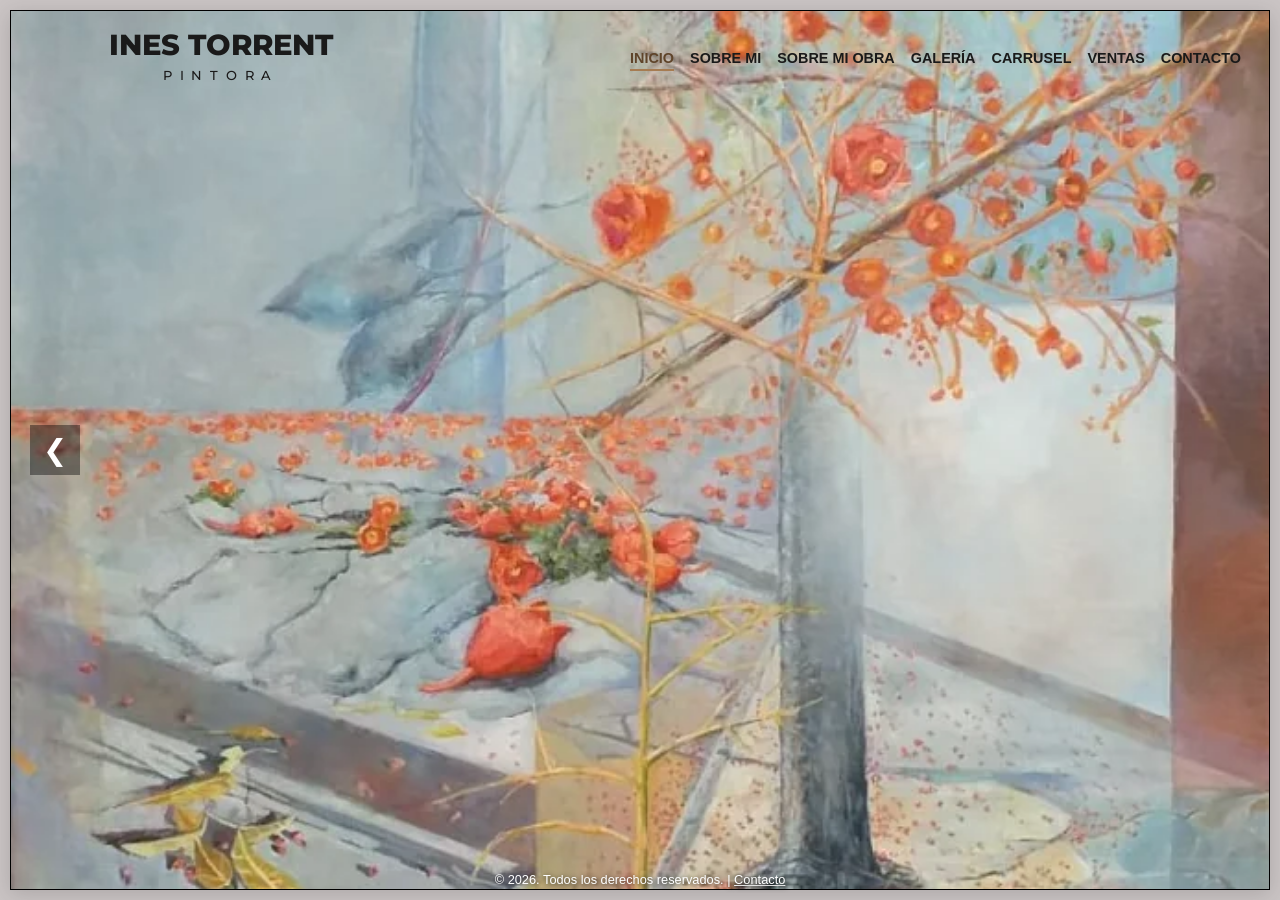
<file: index.html>
<!DOCTYPE html>
<html lang="es">
<head>
    <meta charset="UTF-8">
    <meta name="viewport" content="width=device-width, initial-scale=1.0">
    <title>Inés Torrent | Artista Plástica y Pintora Contemporánea</title>
    <meta name="description" content="Sitio web oficial de Inés Torrent. Explora la obra, trayectoria y exposiciones de esta destacada artista plástica y pintora argentina.">
    <meta name="keywords" content="Inés Torrent, artista plástica, pintora, arte argentino, pintura contemporánea, cuadros, obras de arte, exposiciones">
    <meta name="author" content="Inés Torrent">
    <meta name="robots" content="index, follow">
    <meta property="og:title" content="Inés Torrent | Artista Plástica y Pintora Contemporánea">
    <meta property="og:description" content="Descubre la obra y trayectoria de la artista visual y pintora argentina Inés Torrent.">
    <meta property="og:type" content="website">
    <meta property="og:url" content="https://www.inestorrent.com/">
    <meta property="og:image" content="https://www.inestorrent.com/imagenes/2021_2023_arbol_fuego.webp">
    <!-- Carga de la fuente Montserrat -->
    <link href="https://fonts.googleapis.com/css2?family=Montserrat:wght@300;800&display=swap" rel="stylesheet">
    <link rel="stylesheet" href="estilos.css">
</head>
<body class="index-page">

    <header>
        <div class="logo">
            <div class="titulo-principal">Ines Torrent</div>
            <div class="subtitulo">Pintora</div>
        </div>
    </header>

    <main>
        <section class="carousel">
            <div class="carousel-images" id="carouselImages">
                <!-- Imagen 1 -->
                <article class="carousel-item active">
                    <img src="imagenes/2021_2023_arbol_fuego.webp" alt="2021-2023 - Árbol de fuego">
                </article>
                <!-- Imagen 2 -->
                <article class="carousel-item">
                    <img src="imagenes/2021_2023_arbol_fuego_detalle.webp" alt="2021-2023 - Árbol de fuego (Detalle)">
                </article>
                <!-- Imagen 3 -->
                <article class="carousel-item">
                    <img src="imagenes/2019_cafe_angelina.webp" alt="2019 - Café à Angelina Paris">
                </article>
            </div>
            <!-- Controles de navegación -->
            <button class="carousel-btn prev" onclick="moveSlide(-1)">&#10094;</button>
            <button class="carousel-btn next" onclick="moveSlide(1)">&#10095;</button>
        </section>
    </main>

    <footer></footer>

    <script src="script.js"></script>
</body>
</html>
</file>
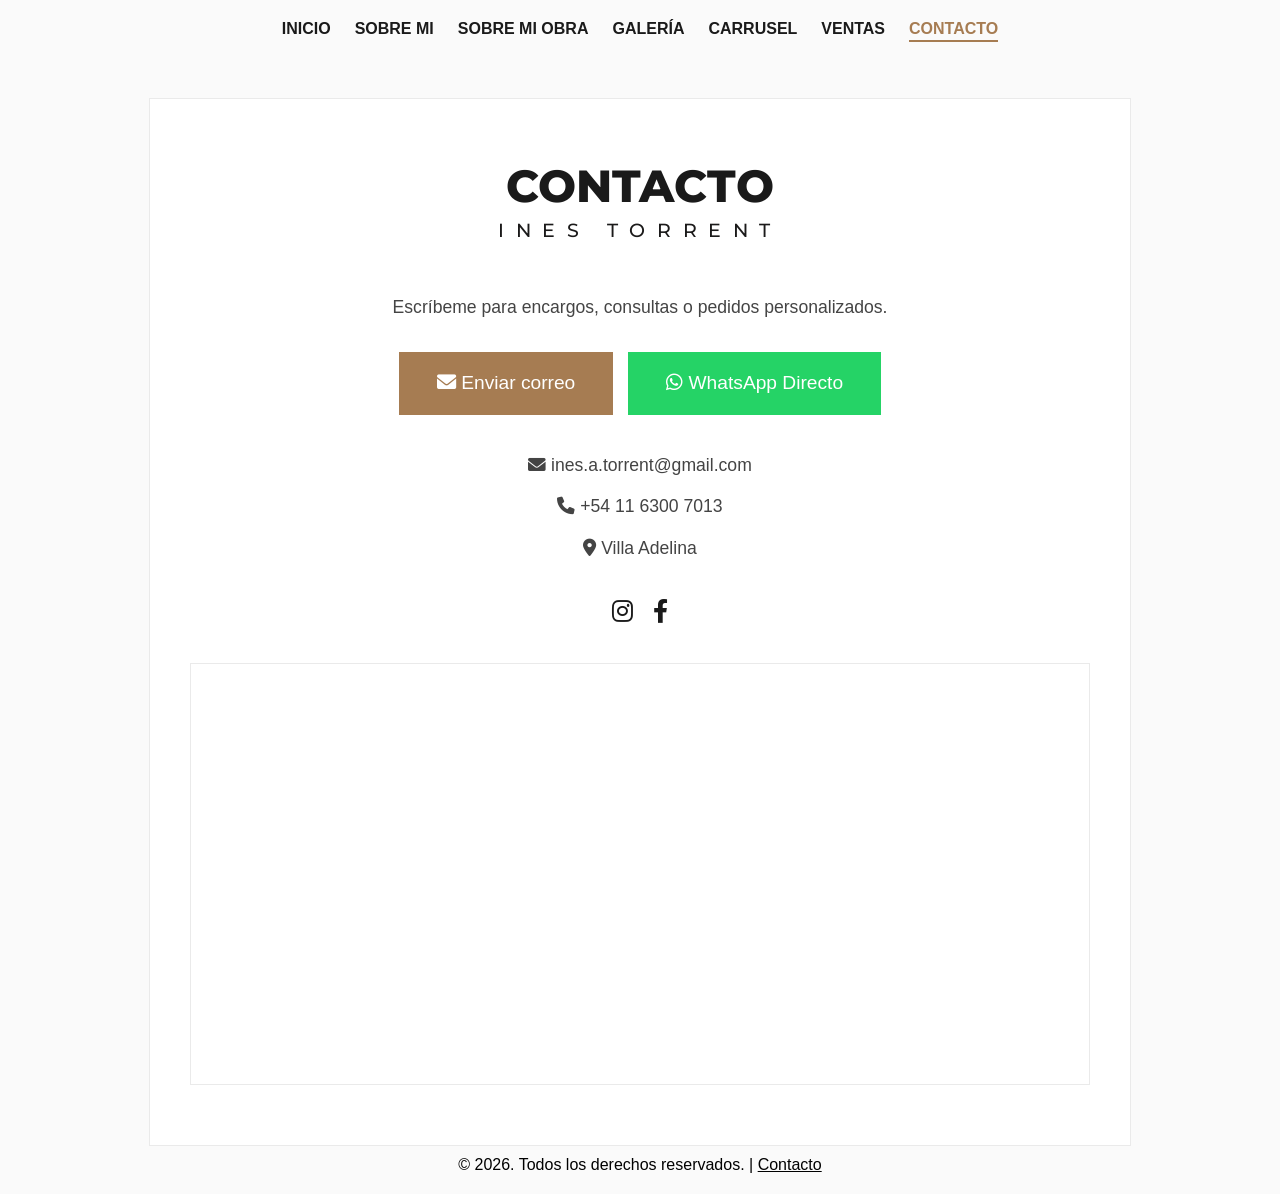
<file: contacto.html>
<!DOCTYPE html>
<html lang="es">
<head>
    <meta charset="UTF-8">
    <meta name="viewport" content="width=device-width, initial-scale=1.0">
    <title>Contacto | Inés Torrent - Artista Plástica</title>
    <meta name="description" content="Ponte en contacto con la artista plástica Inés Torrent para encargos, consultas sobre su obra, exposiciones o adquisición de pinturas.">
    <meta name="keywords" content="Contacto Inés Torrent, comprar arte, encargar pinturas, contacto artista plástica, obras de arte">
    <meta name="author" content="Inés Torrent">
    <meta name="robots" content="index, follow">
    <meta property="og:title" content="Contacto | Inés Torrent - Artista Plástica">
    <meta property="og:description" content="Ponte en contacto con Inés Torrent para encargos, consultas o adquisición de pinturas.">
    <meta property="og:type" content="website">
    <meta property="og:url" content="https://www.inestorrent.com/contacto.html">
    <!-- Carga de la fuente Montserrat -->
    <link href="https://fonts.googleapis.com/css2?family=Montserrat:wght@300;800&display=swap" rel="stylesheet">
    <!-- Font Awesome para los iconos -->
    <link rel="stylesheet" href="https://cdnjs.cloudflare.com/ajax/libs/font-awesome/6.0.0-beta3/css/all.min.css">
    <link rel="stylesheet" href="estilos.css">
</head>
<body class="text-page">
    <header></header>
    <main class="container">
        <h1 class="titulo-principal">Contacto</h1>
        <div class="subtitulo">Ines Torrent</div>

        <div class="contact-container texto-formateado">
            <div class="contact-info">
                <p>Escríbeme para encargos, consultas o pedidos personalizados.</p>
                
                <div>
                    <a class="btn" href="mailto:ines.a.torrent@gmail.com?subject=Consulta%20desde%20la%20web&body=Hola%20Inés,%0D%0A%0D%0A">
                        <i class="fas fa-envelope"></i> Enviar correo
                    </a>
                    <a class="btn btn-whatsapp" href="https://wa.me/5491163007013?text=Hola%20Inés,%20vengo%20desde%20tu%20sitio%20web" target="_blank" rel="noopener noreferrer">
                        <i class="fab fa-whatsapp"></i> WhatsApp Directo
                    </a>
                </div>

                <div class="contact-details">
                    <p><i class="fas fa-envelope"></i> <a href="mailto:ines.a.torrent@gmail.com">ines.a.torrent@gmail.com</a></p>
                    <p><i class="fas fa-phone"></i> <a href="tel:+541163007013">+54 11 6300 7013</a></p>
                    <p><i class="fas fa-map-marker-alt"></i> Villa Adelina</p>
                </div>

                <div class="social-links">
                    <a href="https://www.instagram.com/inesalejandratorrent?igsh=MWdjbmFqeDNqZmhsbQ==" target="_blank" rel="noopener noreferrer" aria-label="Instagram">
                        <i class="fab fa-instagram"></i>
                    </a>
                    <a href="https://www.facebook.com/share/1GAQbXyJNC/" target="_blank" rel="noopener noreferrer" aria-label="Facebook">
                        <i class="fab fa-facebook-f"></i>
                    </a>
                </div>
            </div>

            <div class="map-container">
                <div class="map-frame">
                    <iframe
                        src="https://www.google.com/maps?q=French+480+Villa+Martelli+Vicente+Lopez+Argentina+1603&output=embed"
                        width="100%"
                        height="420"
                        allowfullscreen=""
                        loading="lazy"
                        referrerpolicy="no-referrer-when-downgrade">
                    </iframe>
                </div>
            </div>
        </div>
    </main>

    <footer></footer>

    <script src="script.js"></script>
</body>
</html>
</file>
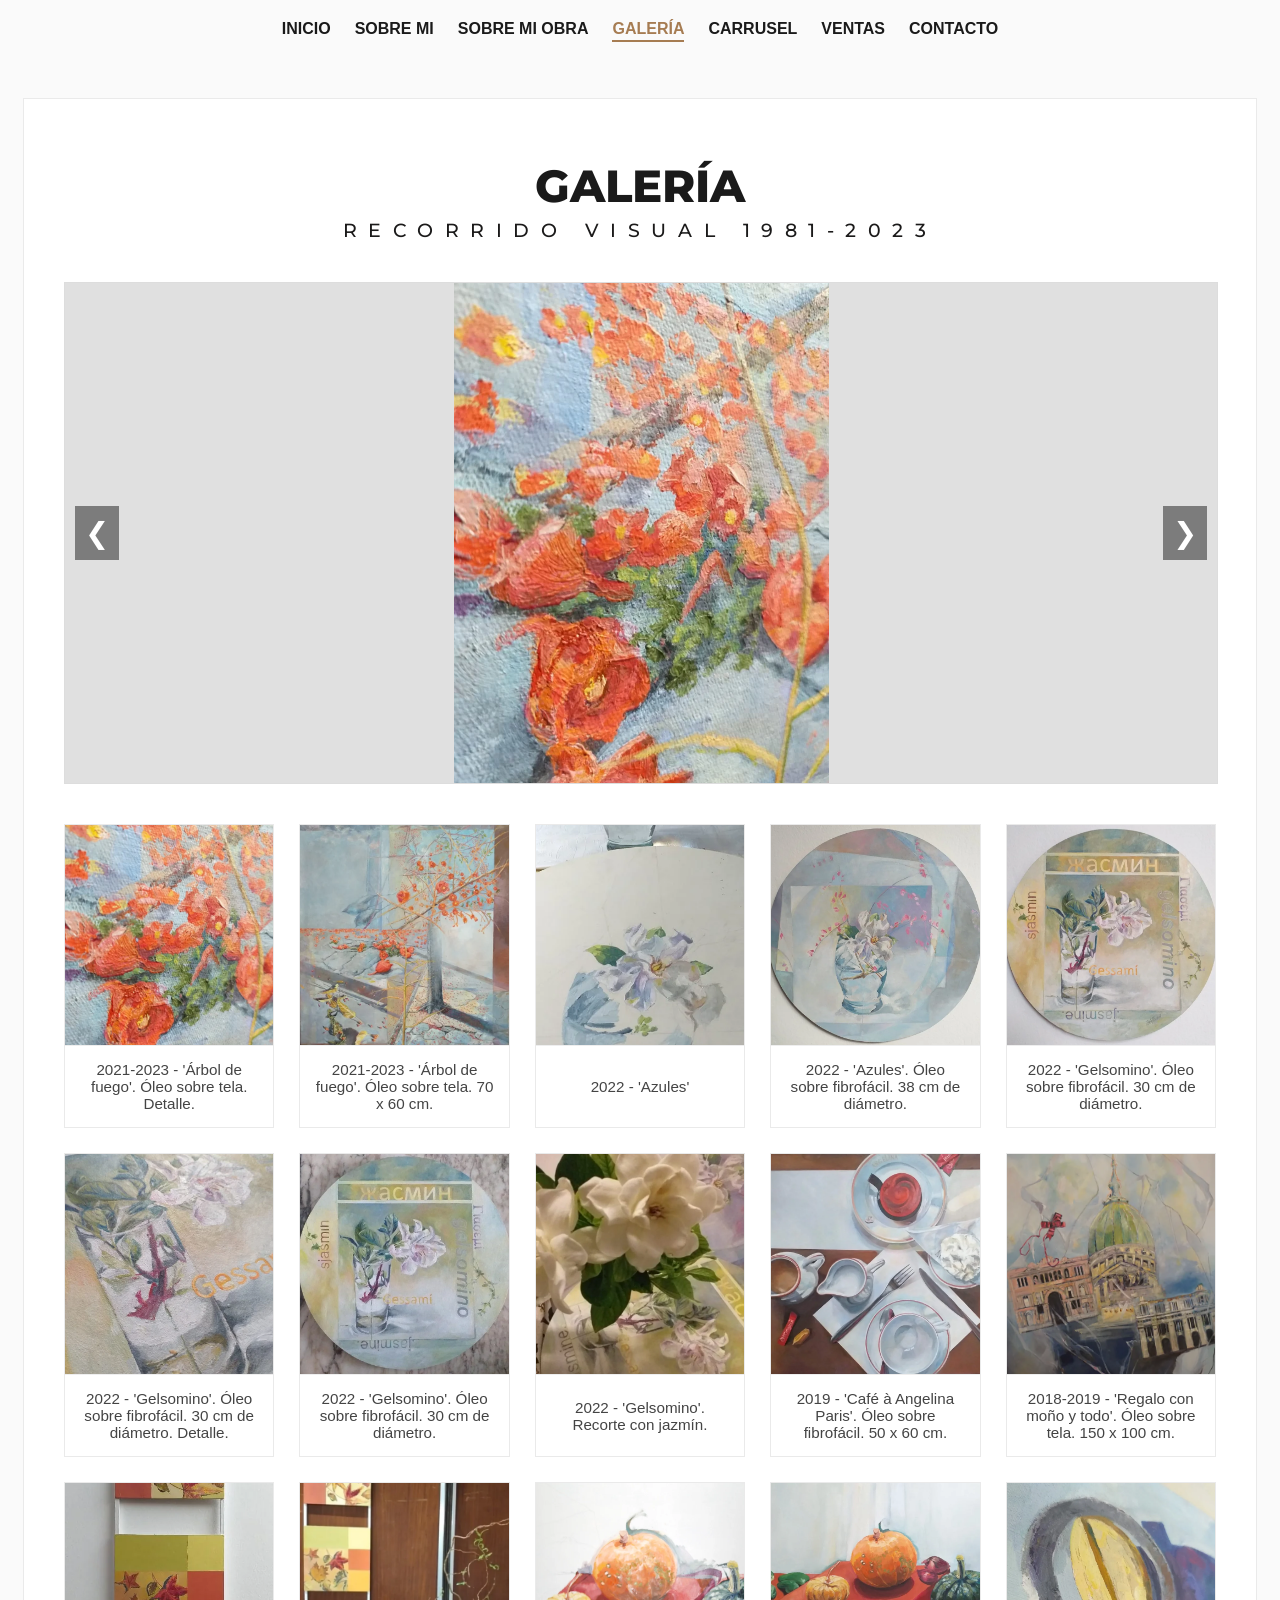
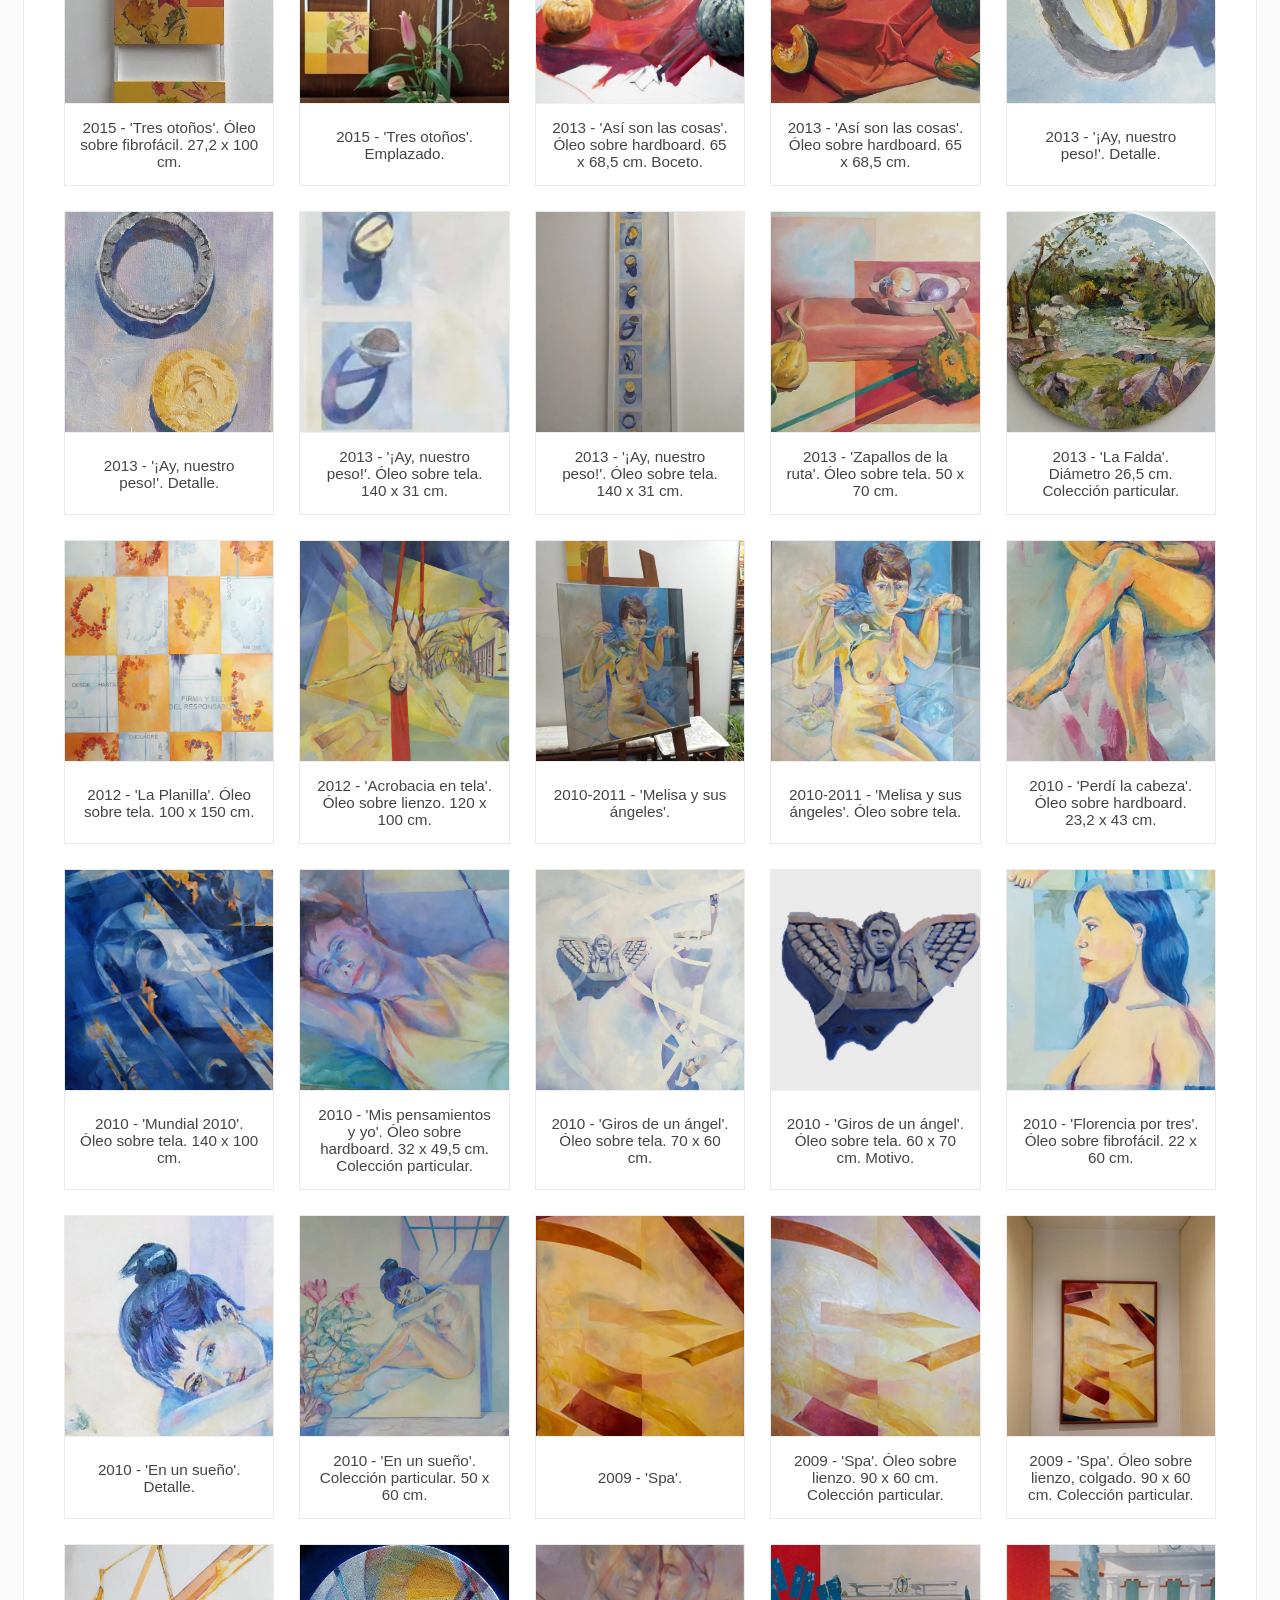
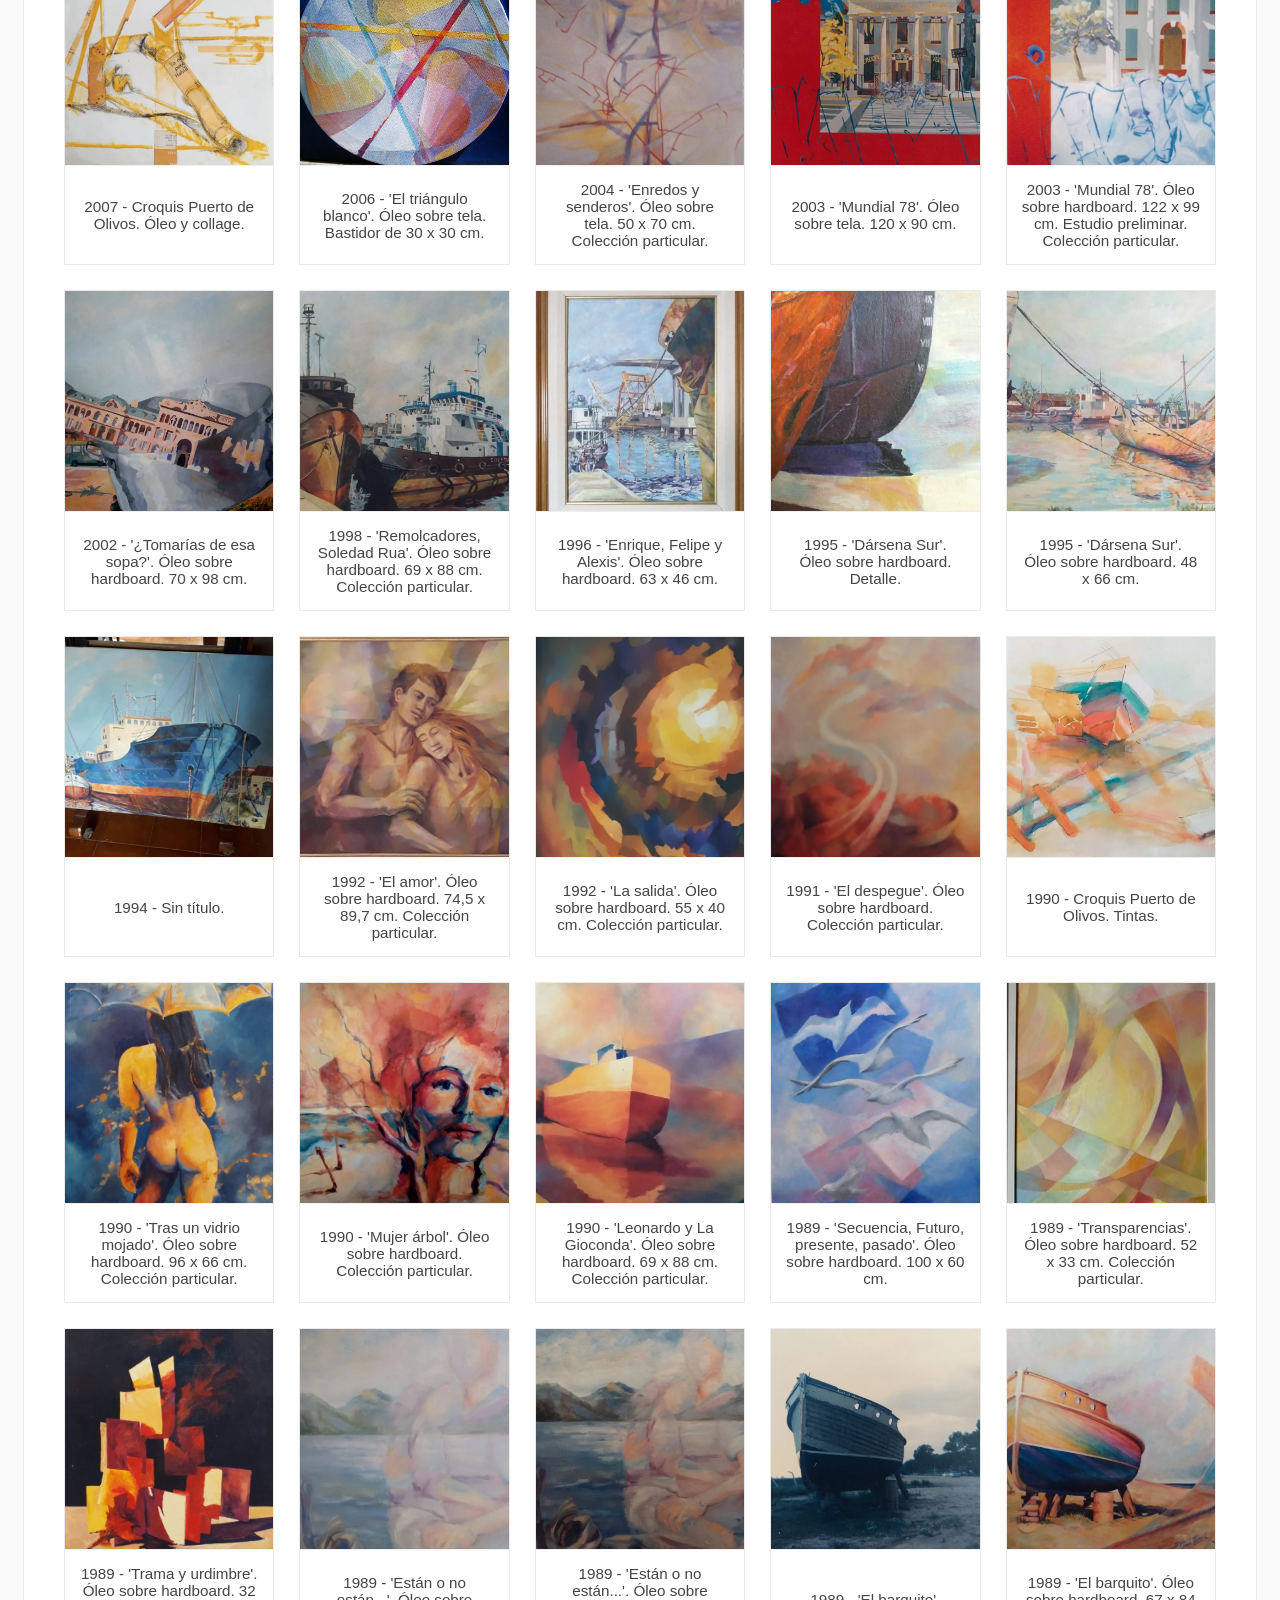
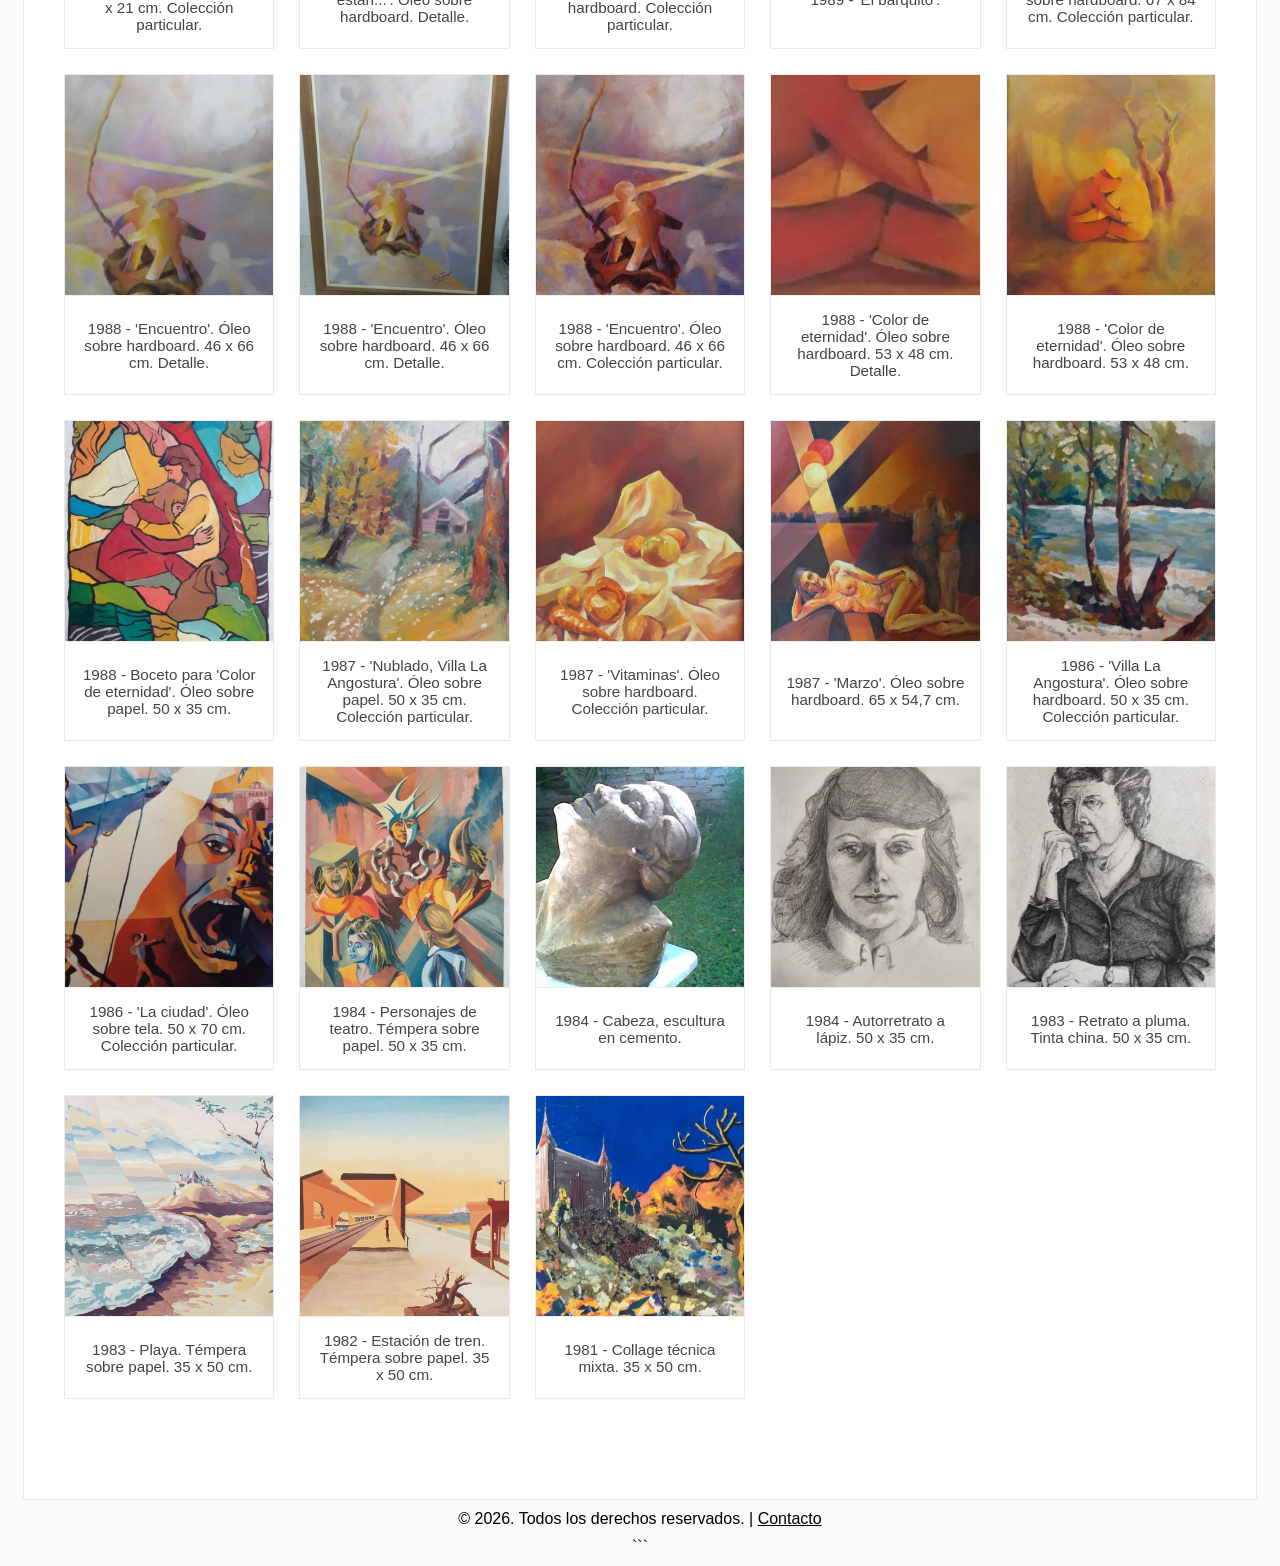
<file: galeria.html>
<!DOCTYPE html>
<html lang="es">
<head>
     <meta charset="UTF-8">
    <meta name="viewport" content="width=device-width, initial-scale=1.0">
    <title>Galería de Obras | Pinturas y Croquis de Inés Torrent</title>
    <meta name="description" content="Explora el portafolio y la galería virtual de Inés Torrent. Colección de pinturas al óleo, croquis y series artísticas a lo largo de su carrera.">
    <meta name="keywords" content="Galería de arte Inés Torrent, portafolio de artista, pinturas al óleo, croquis, colección de arte, arte argentino">
    <meta name="author" content="Inés Torrent">
    <meta name="robots" content="index, follow">
    <meta property="og:title" content="Galería de Obras | Pinturas y Croquis de Inés Torrent">
    <meta property="og:description" content="Explora el portafolio visual y la galería de obras de la artista Inés Torrent.">
    <meta property="og:type" content="website">
    <meta property="og:url" content="https://www.inestorrent.com/galeria.html">
    <!-- Carga de la fuente Montserrat -->
    <link href="https://fonts.googleapis.com/css2?family=Montserrat:wght@300;800&display=swap" rel="stylesheet">
    <link rel="stylesheet" href="estilos.css">
</head>
<body class="text-page gallery-main-page">

    <header></header>

    <main class="container">
        <h1 class="titulo-principal">Galería</h1>
        <div class="subtitulo">Recorrido Visual 1981-2023</div>

        <!-- Carrusel Superior -->
        <div class="top-carousel-container">
            <div class="top-carousel-slides" id="topCarouselSlides">
                <!-- Las imágenes del carrusel se insertarán aquí con JS -->
            </div>
            <button class="top-carousel-btn prev" id="topCarouselPrev">&#10094;</button>
            <button class="top-carousel-btn next" id="topCarouselNext">&#10095;</button>
        </div>

        <div class="gallery-grid" id="galleryContainer">
            <!--galeria imagenes con JavaScript -->
        </div>
    </main>

    <!-- Ventana Modal para vista en detalle -->
    <div id="imageModal" class="modal">
        <span class="close-btn" onclick="closeModal()">&times;</span>
        <span class="nav-btn prev-btn" onclick="changeImage(-1)">&#10094;</span>
        <span class="nav-btn next-btn" onclick="changeImage(1)">&#10095;</span>
        <img class="modal-content" id="modalImg" alt="Vista ampliada de la obra">
        <div class="modal-caption" id="modalCaption"></div>
    </div>

    <footer></footer>

    <script src="galeria.js"></script>
    <script src="script.js"></script>
</body>
</html>

```
</file>
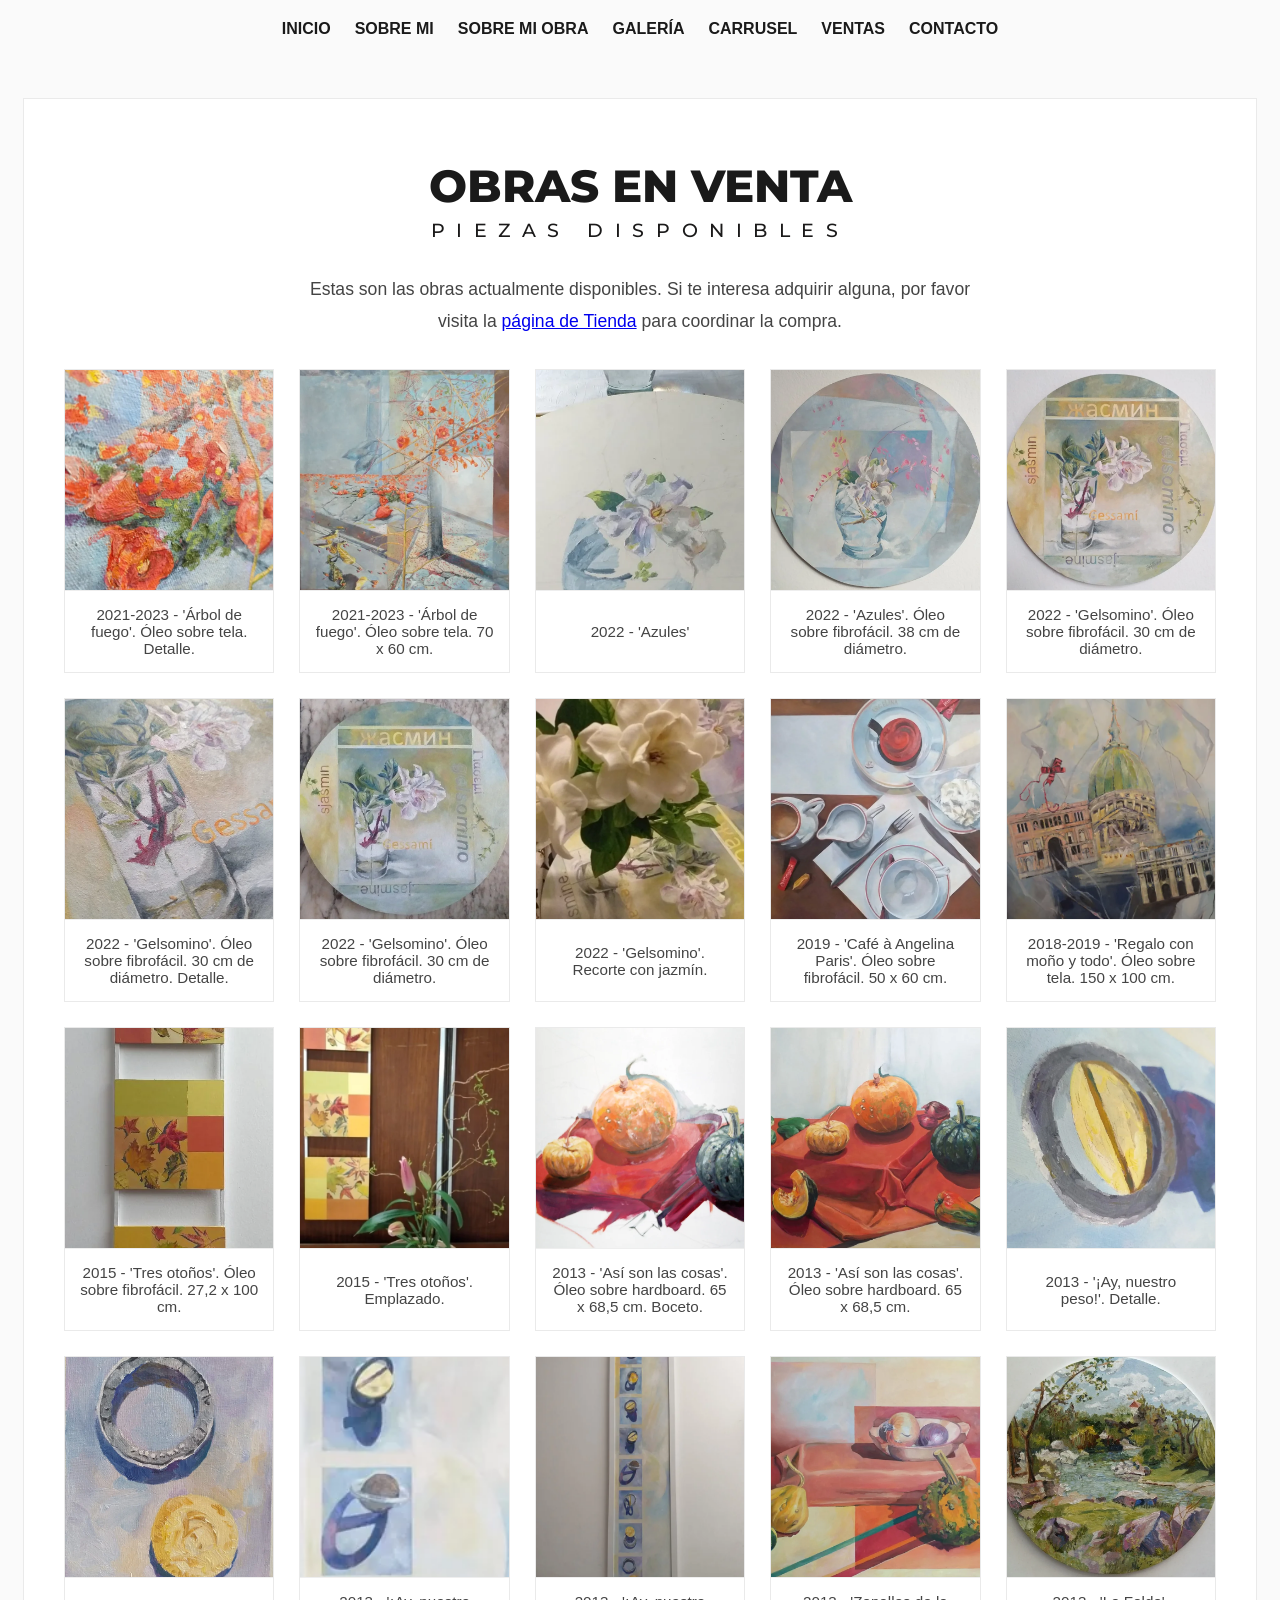
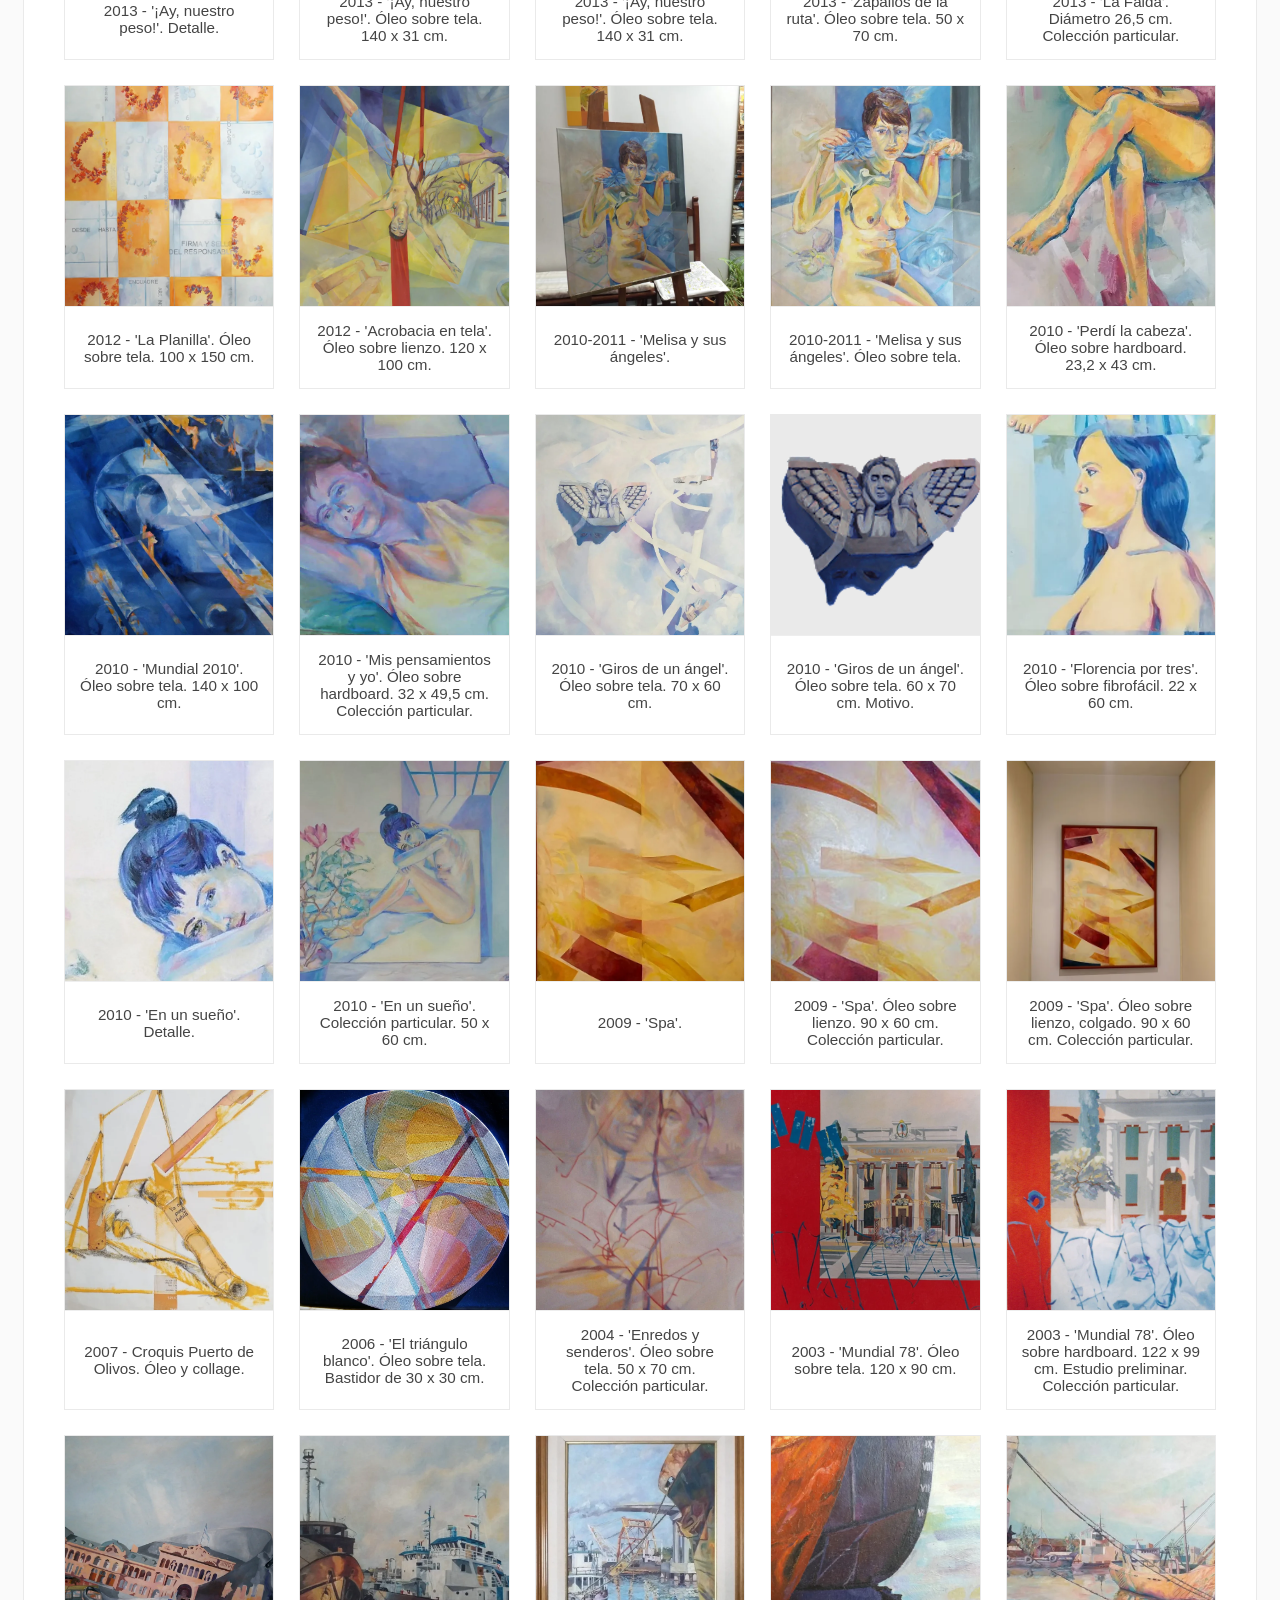
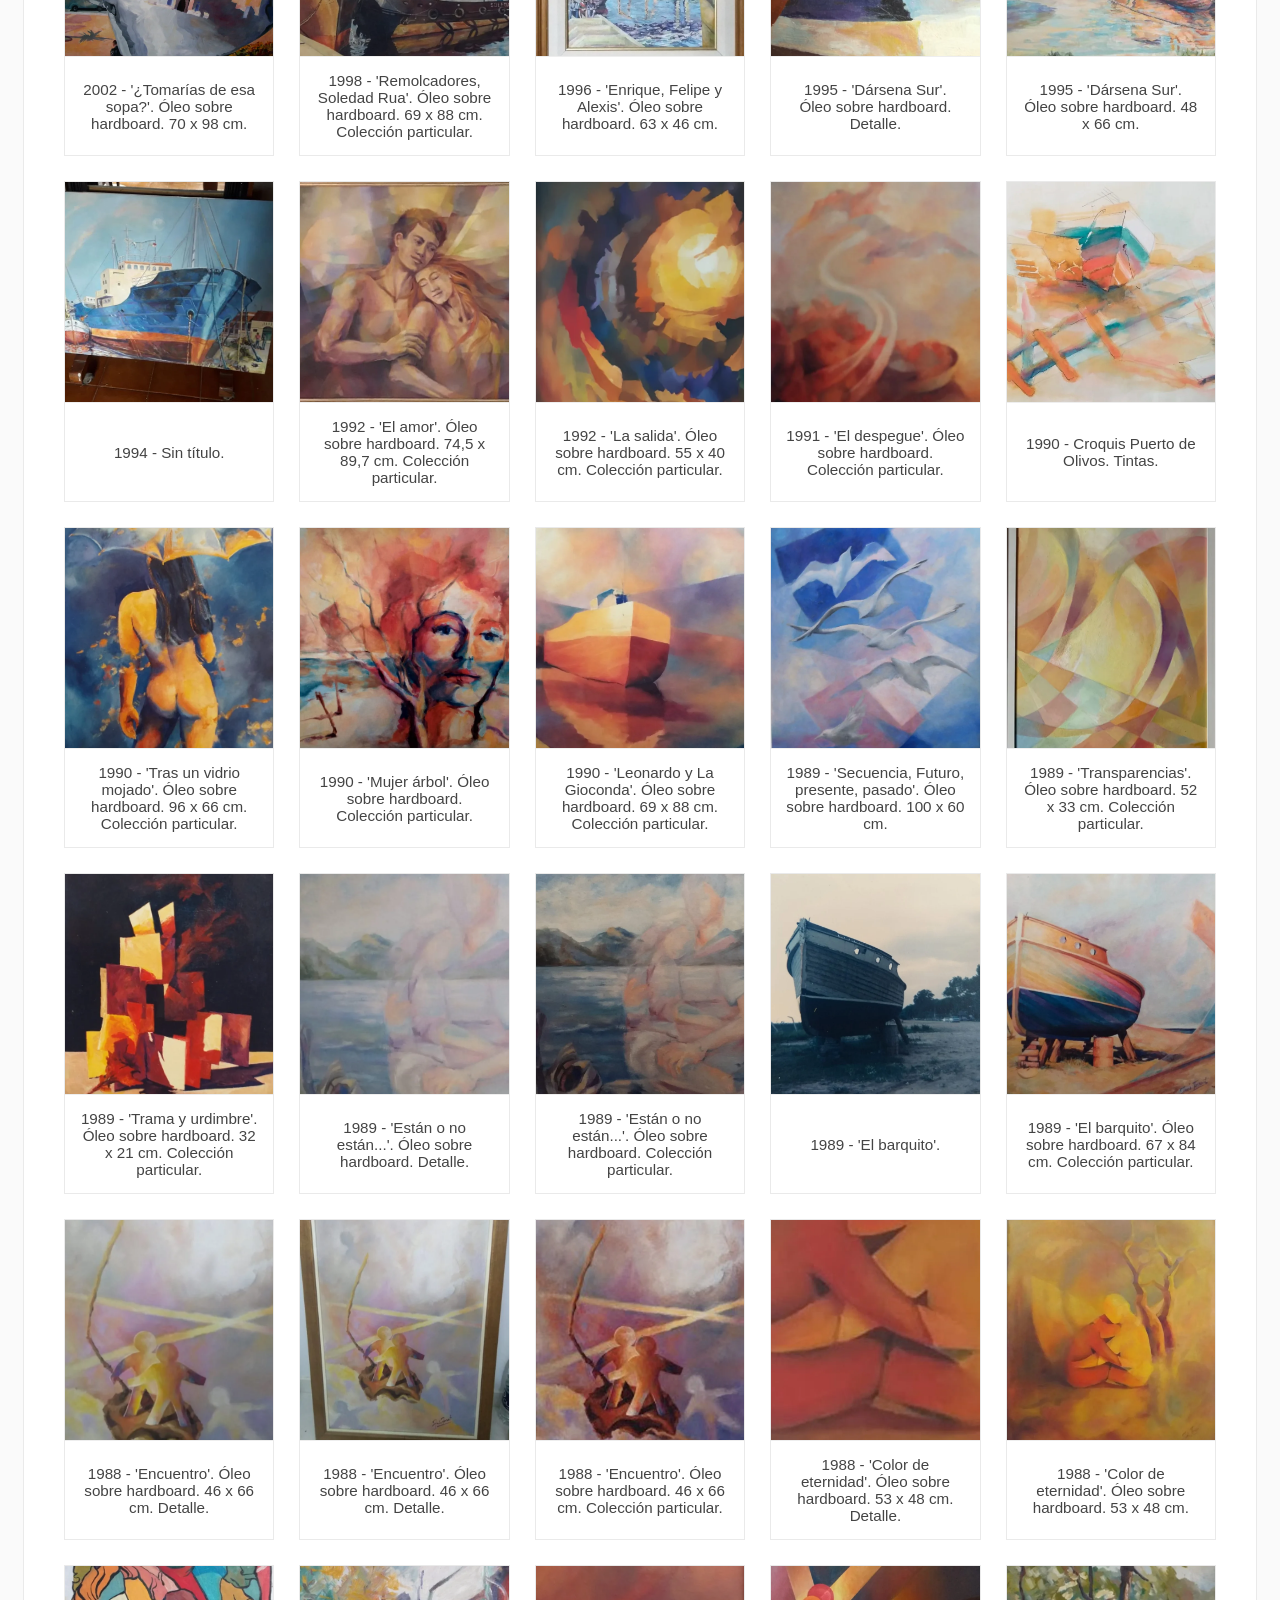
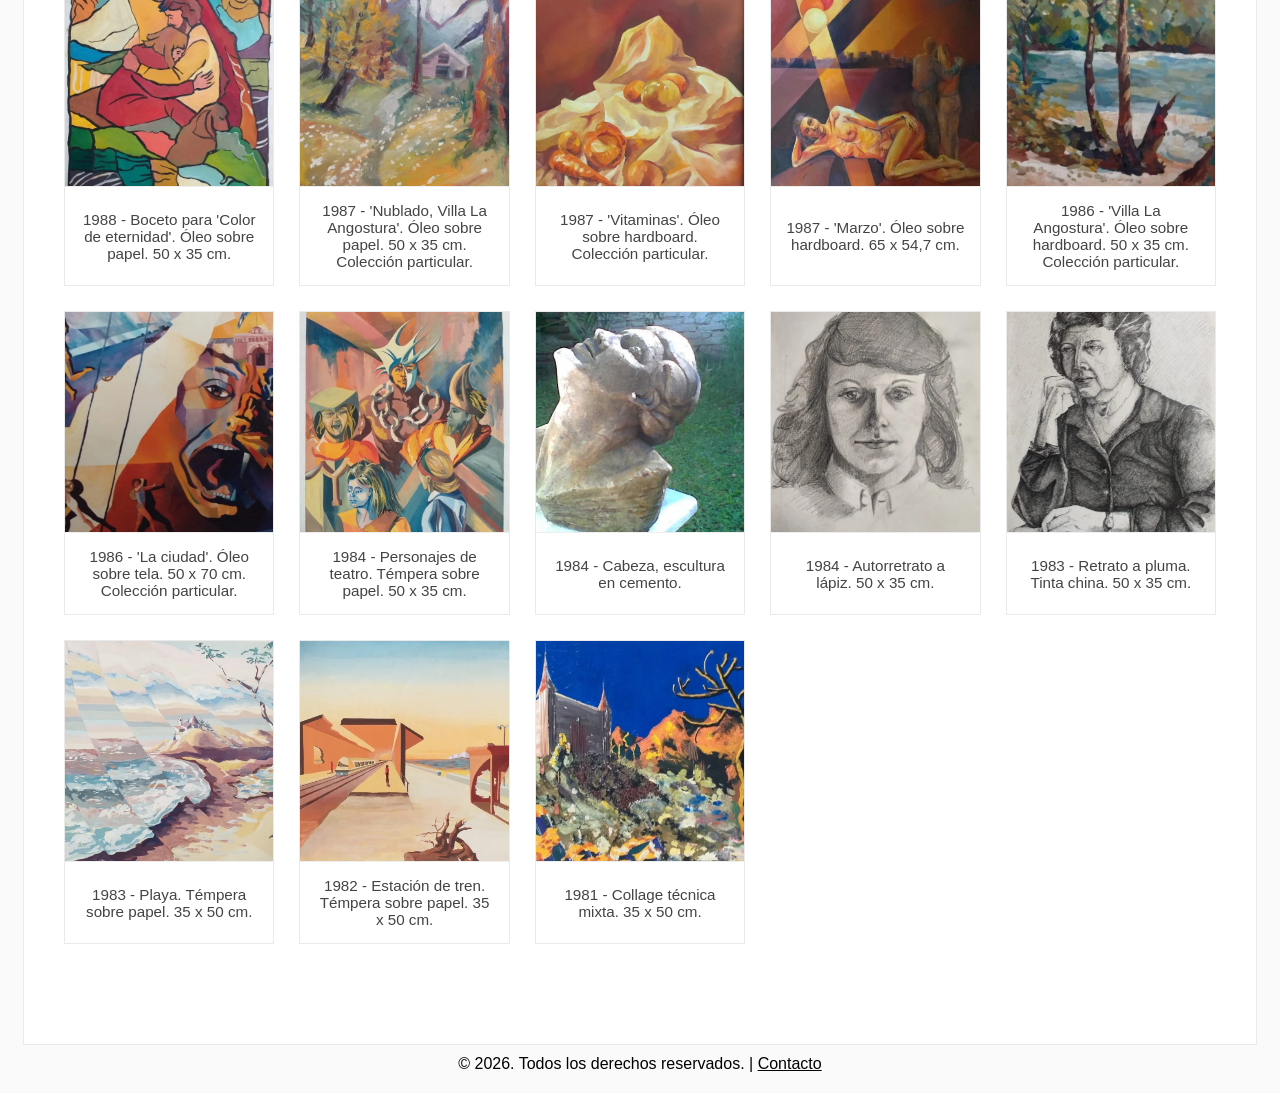
<file: galeria_ventas.html>
<!DOCTYPE html>
<html lang="es">
<head>
     <meta charset="UTF-8">
    <meta name="viewport" content="width=device-width, initial-scale=1.0">
    <title>Obras en Venta | Galería de Inés Torrent</title>
    <meta name="description" content="Explora la galería de obras de arte disponibles para la venta de la artista plástica Inés Torrent. Piezas únicas y series limitadas.">
    <meta name="keywords" content="Comprar arte, obras en venta, galería de ventas, Inés Torrent, pinturas en venta, arte argentino">
    <meta name="author" content="Inés Torrent">
    <meta name="robots" content="index, follow">
    <meta property="og:title" content="Obras en Venta | Galería de Inés Torrent">
    <meta property="og:description" content="Explora la galería de obras de arte disponibles para la venta de la artista plástica Inés Torrent.">
    <meta property="og:type" content="website">
    <meta property="og:url" content="https://www.inestorrent.com/galeria_ventas.html">
    <!-- Carga de la fuente Montserrat -->
    <link href="https://fonts.googleapis.com/css2?family=Montserrat:wght@300;800&display=swap" rel="stylesheet">
    <link rel="stylesheet" href="estilos.css">
</head>
<body class="text-page gallery-sales-page">

    <header></header>

    <main class="container">
        <h1 class="titulo-principal">Obras en Venta</h1>
        <div class="subtitulo">Piezas disponibles</div>
        <p class="texto-formateado" style="text-align: center; margin: 2rem auto; max-width: 700px;">
            Estas son las obras actualmente disponibles. Si te interesa adquirir alguna, por favor visita la <a href="ventas.html">página de Tienda</a> para coordinar la compra.
        </p>

        <div class="gallery-grid" id="galleryContainer">
            <!--galeria imagenes con JavaScript -->
        </div>
    </main>

    <!-- Ventana Modal para vista en detalle -->
    <div id="imageModal" class="modal">
        <span class="close-btn" onclick="closeModal()">&times;</span>
        <span class="nav-btn prev-btn" onclick="changeImage(-1)">&#10094;</span>
        <span class="nav-btn next-btn" onclick="changeImage(1)">&#10095;</span>
        <img class="modal-content" id="modalImg" alt="Vista ampliada de la obra">
        <div class="modal-caption" id="modalCaption"></div>
    </div>

    <footer></footer>

    <script src="galeria.js"></script>
    <script src="script.js"></script>
</body>
</html>
</file>
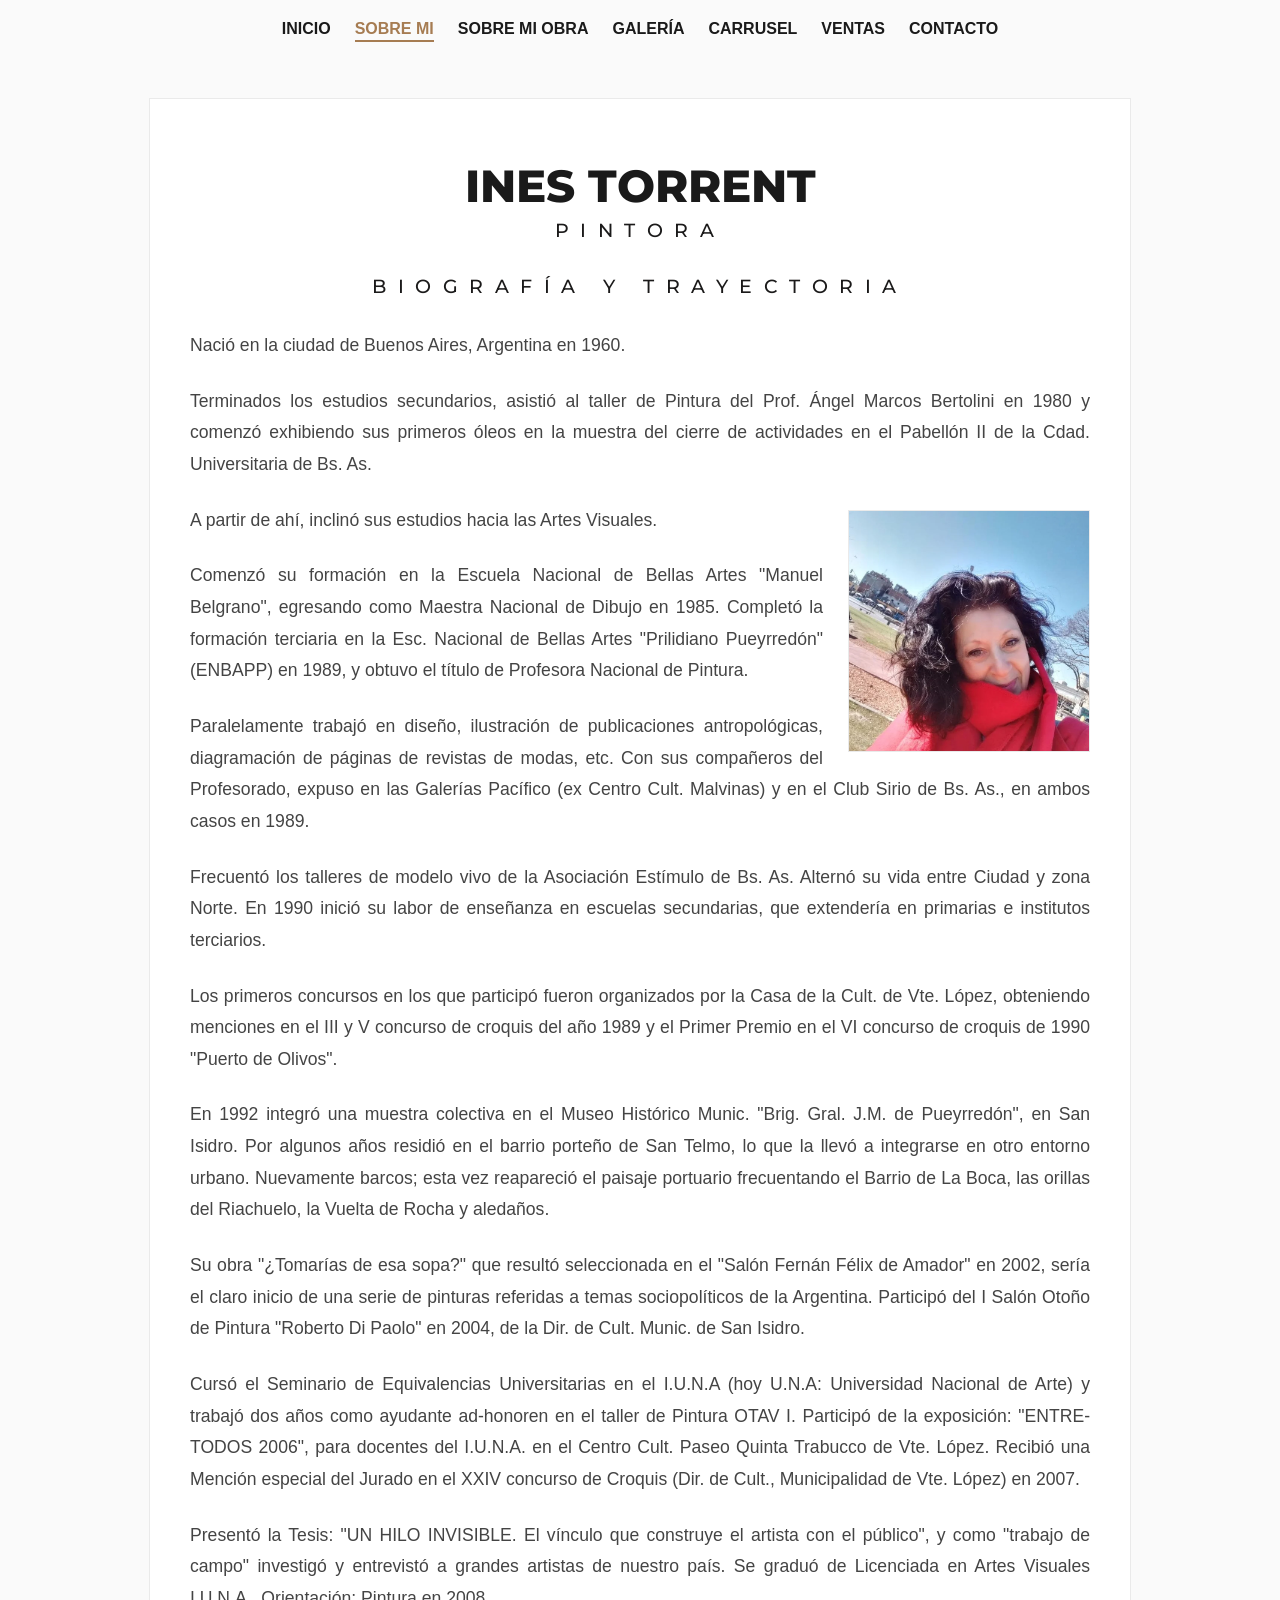
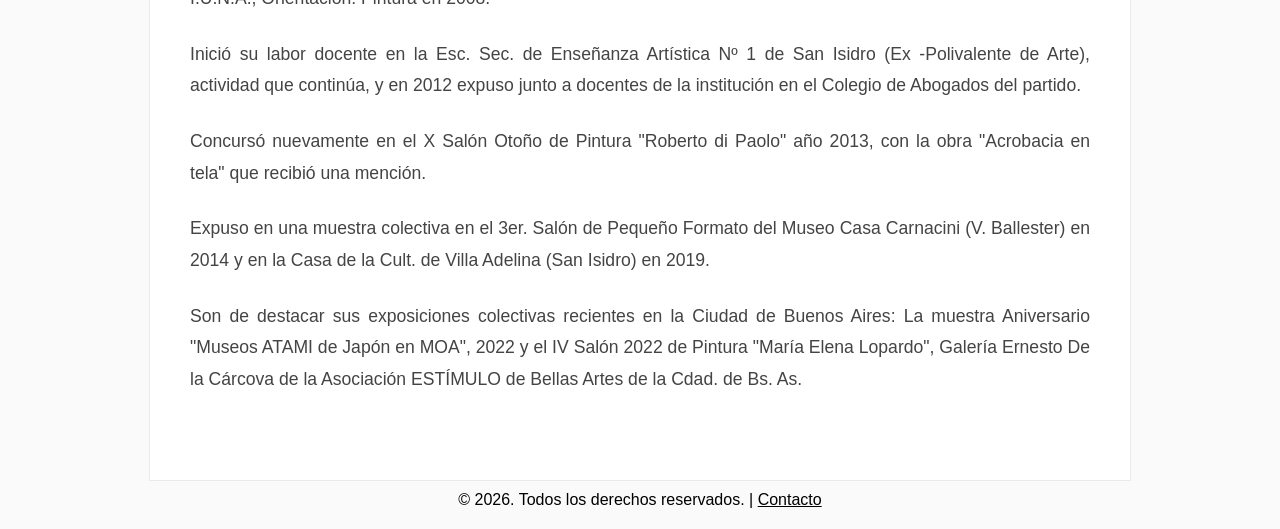
<file: sobre_mi.html>
<!DOCTYPE html>
<html lang="es">
<head>
    <meta charset="UTF-8">
    <meta name="viewport" content="width=device-width, initial-scale=1.0">
    <title>Sobre Inés Torrent | Biografía y Trayectoria Artística</title>
    <meta name="description" content="Conoce la biografía, estudios y trayectoria de Inés Torrent, destacada pintora y artista visual argentina con exposiciones nacionales e internacionales.">
    <meta name="keywords" content="Biografía Inés Torrent, trayectoria artística, pintora argentina, exposiciones de arte, licenciada en artes visuales">
    <meta name="author" content="Inés Torrent">
    <meta name="robots" content="index, follow">
    <meta property="og:title" content="Sobre Inés Torrent | Biografía y Trayectoria Artística">
    <meta property="og:description" content="Conoce la biografía, estudios y trayectoria de Inés Torrent, destacada pintora argentina.">
    <meta property="og:type" content="profile">
    <meta property="og:url" content="https://www.inestorrent.com/sobre_mi.html">
    <link rel="stylesheet" href="estilos.css">
    <!-- Carga de la fuente Montserrat -->
    <link href="https://fonts.googleapis.com/css2?family=Montserrat:wght@300;800&display=swap" rel="stylesheet">
</head>
<body class="text-page">
    <header></header>
    <main class="container">
        <h1 class="titulo-principal">Ines Torrent</h1>
        <h2 class="subtitulo">Pintora</h2>
        <h3 class="subtitulo">Biografía y Trayectoria</h3>

        <div class="texto-formateado">
            <p>Nació en la ciudad de Buenos Aires, Argentina en 1960.</p>
            <p>Terminados los estudios secundarios, asistió al taller de Pintura del Prof. Ángel Marcos Bertolini en 1980 y comenzó exhibiendo sus primeros óleos en la muestra del cierre de actividades en el Pabellón II de la Cdad. Universitaria de Bs. As.</p>
            <img src="imagenes_pagina/retrato.webp" alt="Inés Torrent" style="float: right; width: 240px; border: 1px solid #eaeaea; margin: 5px 0 20px 25px;">
            <p>A partir de ahí, inclinó sus estudios hacia las Artes Visuales.</p>
            <p>Comenzó su formación en la Escuela Nacional de Bellas Artes "Manuel Belgrano", egresando como Maestra Nacional de Dibujo en 1985. Completó la formación terciaria en la Esc. Nacional de Bellas Artes "Prilidiano Pueyrredón" (ENBAPP) en 1989, y obtuvo el título de Profesora Nacional de Pintura.</p>
            <p>Paralelamente trabajó en diseño, ilustración de publicaciones antropológicas, diagramación de páginas de revistas de modas, etc. Con sus compañeros del Profesorado, expuso en las Galerías Pacífico (ex Centro Cult. Malvinas) y en el Club Sirio de Bs. As., en ambos casos en 1989.</p>
            <p>Frecuentó los talleres de modelo vivo de la Asociación Estímulo de Bs. As. Alternó su vida entre Ciudad y zona Norte. En 1990 inició su labor de enseñanza en escuelas secundarias, que extendería en primarias e institutos terciarios.</p>
            <p>Los primeros concursos en los que participó fueron organizados por la Casa de la Cult. de Vte. López, obteniendo menciones en el III y V concurso de croquis del año 1989 y el Primer Premio en el VI concurso de croquis de 1990 "Puerto de Olivos".</p>
            <p>En 1992 integró una muestra colectiva en el Museo Histórico Munic. "Brig. Gral. J.M. de Pueyrredón", en San Isidro. Por algunos años residió en el barrio porteño de San Telmo, lo que la llevó a integrarse en otro entorno urbano. Nuevamente barcos; esta vez reapareció el paisaje portuario frecuentando el Barrio de La Boca, las orillas del Riachuelo, la Vuelta de Rocha y aledaños.</p>
            <p>Su obra "¿Tomarías de esa sopa?" que resultó seleccionada en el "Salón Fernán Félix de Amador" en 2002, sería el claro inicio de una serie de pinturas referidas a temas sociopolíticos de la Argentina. Participó del I Salón Otoño de Pintura "Roberto Di Paolo" en 2004, de la Dir. de Cult. Munic. de San Isidro.</p>
            <p>Cursó el Seminario de Equivalencias Universitarias en el I.U.N.A (hoy U.N.A: Universidad Nacional de Arte) y trabajó dos años como ayudante ad-honoren en el taller de Pintura OTAV I. Participó de la exposición: "ENTRE-TODOS 2006", para docentes del I.U.N.A. en el Centro Cult. Paseo Quinta Trabucco de Vte. López. Recibió una Mención especial del Jurado en el XXIV concurso de Croquis (Dir. de Cult., Municipalidad de Vte. López) en 2007.</p>
            <p>Presentó la Tesis: "UN HILO INVISIBLE. El vínculo que construye el artista con el público", y como "trabajo de campo" investigó y entrevistó a grandes artistas de nuestro país. Se graduó de Licenciada en Artes Visuales I.U.N.A., Orientación: Pintura en 2008.</p>
            <p>Inició su labor docente en la Esc. Sec. de Enseñanza Artística Nº 1 de San Isidro (Ex -Polivalente de Arte), actividad que continúa, y en 2012 expuso junto a docentes de la institución en el Colegio de Abogados del partido.</p>
            <p>Concursó nuevamente en el X Salón Otoño de Pintura "Roberto di Paolo" año 2013, con la obra "Acrobacia en tela" que recibió una mención.</p>
            <p>Expuso en una muestra colectiva en el 3er. Salón de Pequeño Formato del Museo Casa Carnacini (V. Ballester) en 2014 y en la Casa de la Cult. de Villa Adelina (San Isidro) en 2019.</p>
            <p>Son de destacar sus exposiciones colectivas recientes en la Ciudad de Buenos Aires: La muestra Aniversario "Museos ATAMI de Japón en MOA", 2022 y el IV Salón 2022 de Pintura "María Elena Lopardo", Galería Ernesto De la Cárcova de la Asociación ESTÍMULO de Bellas Artes de la Cdad. de Bs. As.</p>
        </div>
    </main>

    <footer></footer>

    <script src="script.js"></script>
</body>
</html>
</file>
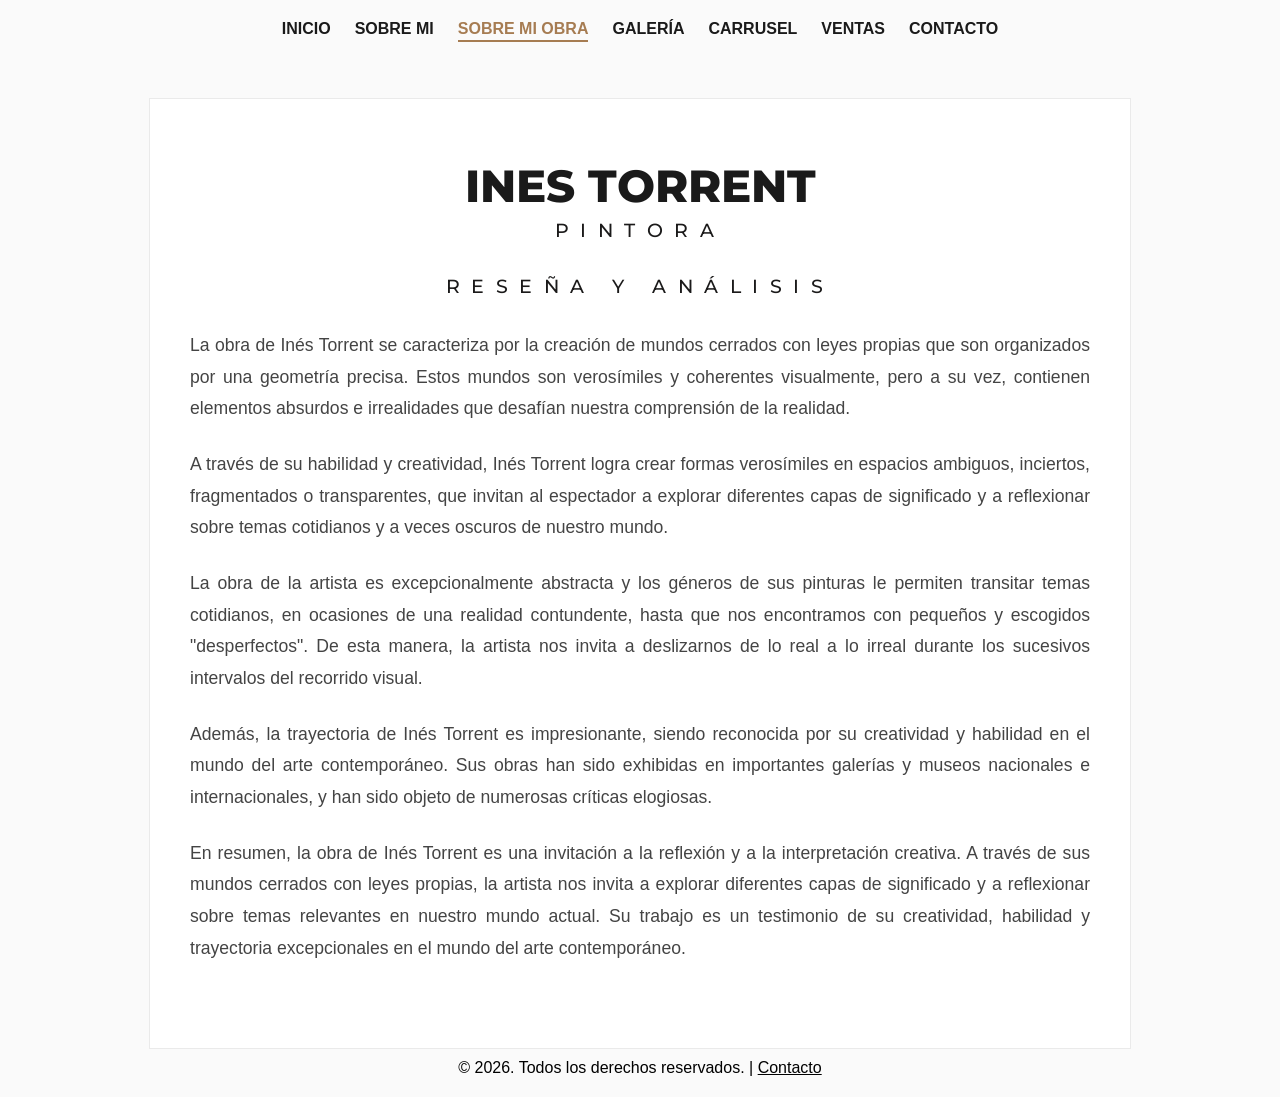
<file: sobre_mi_obra.html>
<!DOCTYPE html>
<html lang="es">
<head>
    <meta charset="UTF-8">
    <meta name="viewport" content="width=device-width, initial-scale=1.0">
    <title>La Obra de Inés Torrent | Pintura y Arte Contemporáneo</title>
    <meta name="description" content="Análisis y concepto detrás de la obra artística de Inés Torrent. Mundos cerrados, geometría precisa y exploración entre lo real y lo irreal a través de la pintura.">
    <meta name="keywords" content="Obra de Inés Torrent, concepto artístico, pintura contemporánea, arte abstracto, figurativo, mundos cerrados, estética visual">
    <meta name="author" content="Inés Torrent">
    <meta name="robots" content="index, follow">
    <meta property="og:title" content="La Obra de Inés Torrent | Pintura y Arte Contemporáneo">
    <meta property="og:description" content="Análisis y concepto detrás de la obra artística de Inés Torrent.">
    <meta property="og:type" content="article">
    <meta property="og:url" content="https://www.inestorrent.com/sobre_mi_obra.html">
    <link rel="stylesheet" href="estilos.css">
    <!-- Carga de la fuente Montserrat -->
    <link href="https://fonts.googleapis.com/css2?family=Montserrat:wght@300;800&display=swap" rel="stylesheet">
</head>
<body class="text-page">
    <header></header>
    <main class="container">
        <h1 class="titulo-principal">Ines Torrent</h1>
        <h2 class="subtitulo">Pintora</h2>
        <h3 class="subtitulo">Reseña y Análisis</h3>

        <div class="texto-formateado">
            <p>La obra de Inés Torrent se caracteriza por la creación de mundos cerrados con leyes propias que son organizados por una geometría precisa. Estos mundos son verosímiles y coherentes visualmente, pero a su vez, contienen elementos absurdos e irrealidades que desafían nuestra comprensión de la realidad.</p>
            <p>A través de su habilidad y creatividad, Inés Torrent logra crear formas verosímiles en espacios ambiguos, inciertos, fragmentados o transparentes, que invitan al espectador a explorar diferentes capas de significado y a reflexionar sobre temas cotidianos y a veces oscuros de nuestro mundo.</p>
            <p>La obra de la artista es excepcionalmente abstracta y los géneros de sus pinturas le permiten transitar temas cotidianos, en ocasiones de una realidad contundente, hasta que nos encontramos con pequeños y escogidos "desperfectos". De esta manera, la artista nos invita a deslizarnos de lo real a lo irreal durante los sucesivos intervalos del recorrido visual.</p>
            <p>Además, la trayectoria de Inés Torrent es impresionante, siendo reconocida por su creatividad y habilidad en el mundo del arte contemporáneo. Sus obras han sido exhibidas en importantes galerías y museos nacionales e internacionales, y han sido objeto de numerosas críticas elogiosas.</p>
            <p>En resumen, la obra de Inés Torrent es una invitación a la reflexión y a la interpretación creativa. A través de sus mundos cerrados con leyes propias, la artista nos invita a explorar diferentes capas de significado y a reflexionar sobre temas relevantes en nuestro mundo actual. Su trabajo es un testimonio de su creatividad, habilidad y trayectoria excepcionales en el mundo del arte contemporáneo.</p>
        </div>
    </main>

    <footer></footer>

    <script src="script.js"></script>
</body>
</html>
</file>
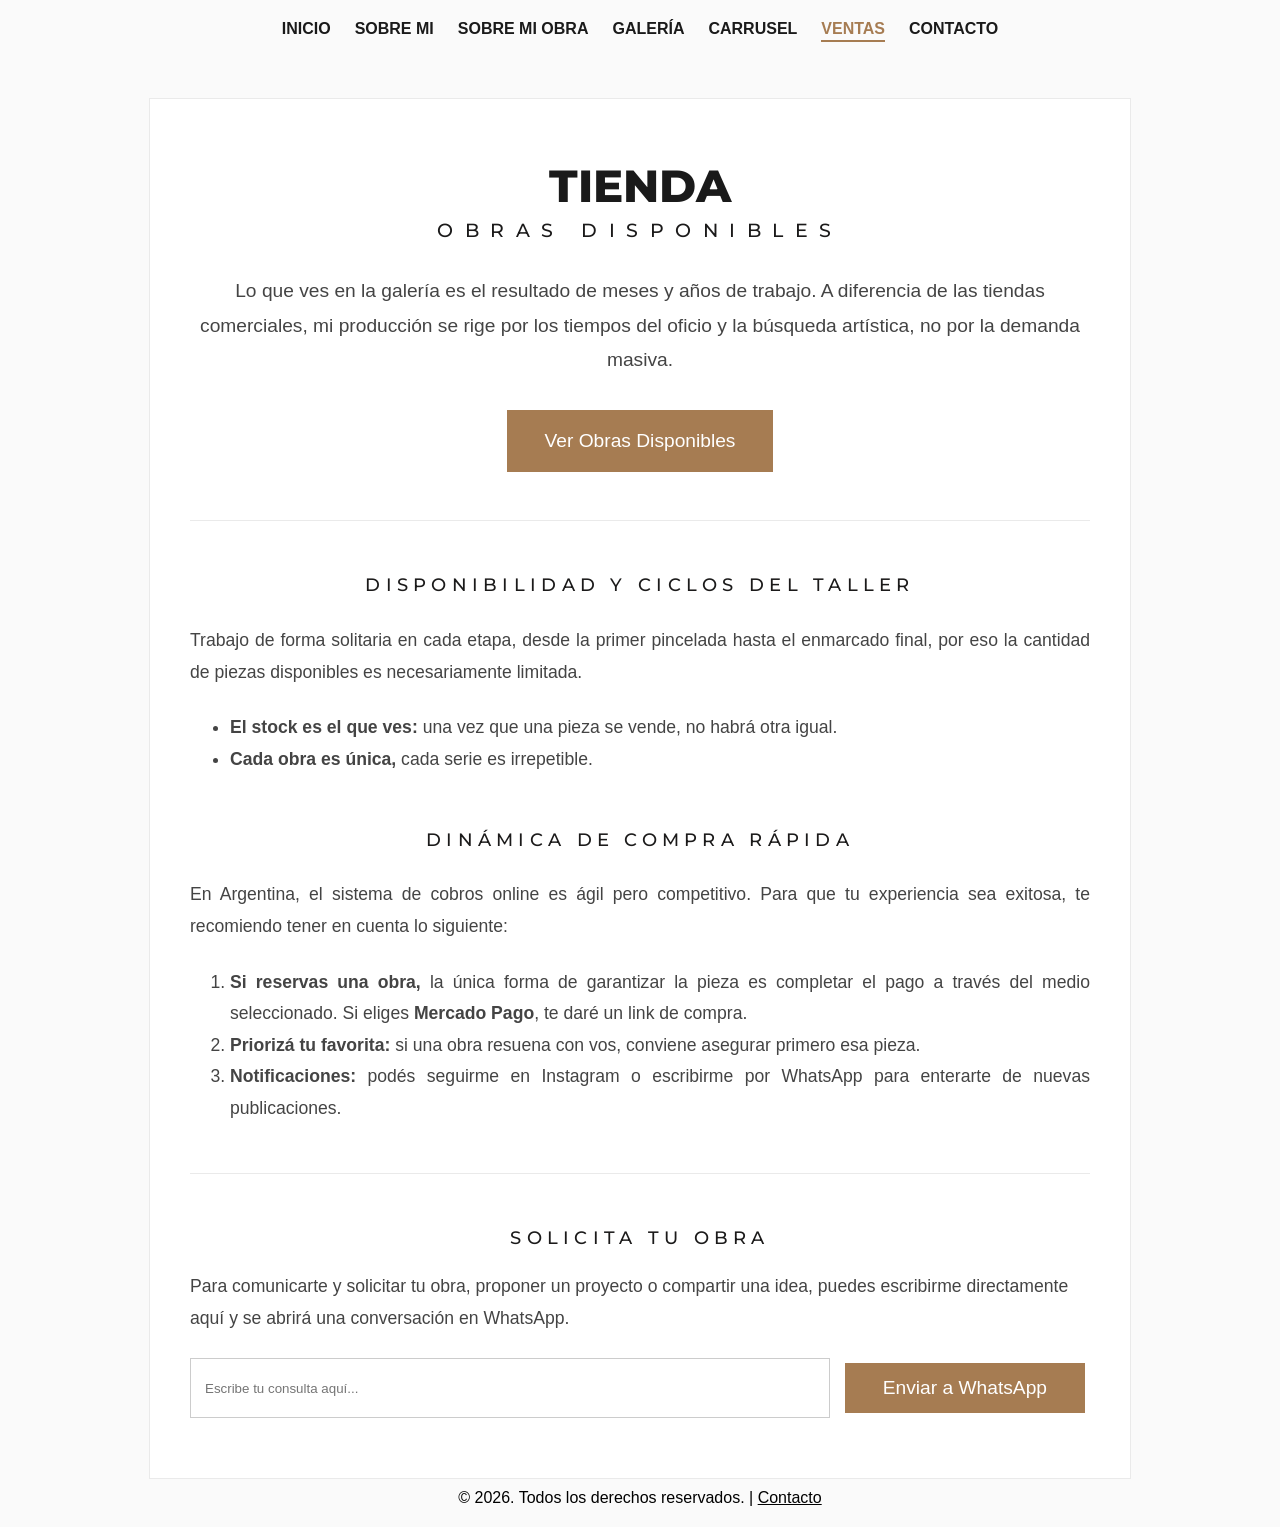
<file: ventas.html>
<!DOCTYPE html>
<html lang="es">
<head>
    <meta charset="UTF-8">
    <meta name="viewport" content="width=device-width, initial-scale=1.0">
    <title>Tienda y Obras Disponibles | Inés Torrent - Artista Plástica</title>
    <meta name="description" content="Explora las obras de arte disponibles para la venta de la artista plástica Inés Torrent. Información sobre el proceso de compra y disponibilidad.">
    <meta name="keywords" content="Tienda de arte, comprar arte, Inés Torrent, obras disponibles, venta de pinturas, arte argentino">
    <meta name="author" content="Inés Torrent">
    <meta name="robots" content="index, follow">
    <meta property="og:title" content="Tienda y Obras Disponibles | Inés Torrent - Artista Plástica">
    <meta property="og:description" content="Explora las obras de arte disponibles para la venta de la artista plástica Inés Torrent.">
    <meta property="og:type" content="website">
    <meta property="og:url" content="https://www.inestorrent.com/ventas.html">
    <!-- Carga de la fuente Montserrat -->
    <link href="https://fonts.googleapis.com/css2?family=Montserrat:wght@300;800&display=swap" rel="stylesheet">
    <!-- Font Awesome para los iconos -->
    <link rel="stylesheet" href="https://cdnjs.cloudflare.com/ajax/libs/font-awesome/6.0.0-beta3/css/all.min.css">
    <link rel="stylesheet" href="estilos.css">
</head>
<body class="text-page">
    <header></header>

    <main class="container">
        <h1 class="titulo-principal">Tienda</h1>
        <div class="subtitulo">Obras disponibles</div>

        <div class="texto-formateado">
            <p style="text-align: center; font-size: 1.2rem; margin: 2rem 0;">
                Lo que ves en la galería es el resultado de meses y años de trabajo.
                A diferencia de las tiendas comerciales, mi producción se rige por los tiempos del oficio y la búsqueda artística,
                no por la demanda masiva.
            </p>

            <div style="text-align: center; margin-bottom: 3rem;">
                <a href="galeria_ventas.html" class="btn">Ver Obras Disponibles</a>
            </div>

            <hr style="border: 0; border-top: 1px solid #eaeaea; margin: 3rem 0;">

            <h3 class="subtitulo" style="font-size: 1.1rem; letter-spacing: 0.3em; margin-bottom: 1.5rem;">Disponibilidad y Ciclos del Taller</h3>
            <p>
                Trabajo de forma solitaria en cada etapa, desde la primer pincelada hasta el enmarcado final, por eso la cantidad de piezas disponibles es necesariamente limitada.
            </p>
            <ul>
                <li><strong>El stock es el que ves:</strong> una vez que una pieza se vende, no habrá otra igual.</li>
                <li><strong>Cada obra es única,</strong> cada serie es irrepetible.</li>
            </ul>

            <h3 class="subtitulo" style="font-size: 1.1rem; letter-spacing: 0.3em; margin-top: 3rem; margin-bottom: 1.5rem;">Dinámica de Compra Rápida</h3>
            <p>
                En Argentina, el sistema de cobros online es ágil pero competitivo. Para que tu experiencia sea exitosa, te recomiendo tener en cuenta lo siguiente:
            </p>
            <ol>
                <li><strong>Si reservas una obra,</strong> la única forma de garantizar la pieza es completar el pago a través del medio seleccionado. Si eliges <strong>Mercado Pago</strong>, te daré un link de compra.</li>
                <li><strong>Priorizá tu favorita:</strong> si una obra resuena con vos, conviene asegurar primero esa pieza.</li>
                <li><strong>Notificaciones:</strong> podés seguirme en Instagram o escribirme por WhatsApp para enterarte de nuevas publicaciones.</li>
            </ol>

            <hr style="border: 0; border-top: 1px solid #eaeaea; margin: 3rem 0;">

            <div class="contact-info" style="text-align: left;">
                <h3 class="subtitulo" style="font-size: 1.1rem; letter-spacing: 0.3em; margin-bottom: 1rem;">Solicita tu obra</h3>
                <p>Para comunicarte y solicitar tu obra, proponer un proyecto o compartir una idea, puedes escribirme directamente aquí y se abrirá una conversación en WhatsApp.</p>
                <form onsubmit="
                  event.preventDefault();
                  const text = document.getElementById('whatsapp-message').value;
                  if (text.trim()) {
                    const phone = '5491163007013';
                    const url = `https://wa.me/${phone}?text=${encodeURIComponent(text)}`;
                    window.open(url, '_blank').focus();
                  } else {
                    alert('Por favor, escribe un mensaje antes de enviar.');
                  }">
                  <div style="display: flex; gap: 10px; margin-top: 1rem; flex-wrap: wrap;">
                      <input id="whatsapp-message" type="text" placeholder="Escribe tu consulta aquí..." style="flex-grow: 1; padding: 14px; border: 1px solid #ccc; min-width: 200px;">
                      <button type="submit" class="btn">Enviar a WhatsApp</button>
                  </div>
                </form>
            </div>
        </div>
    </main>

    <footer></footer>

    <script src="script.js"></script>
</body>
</html>
</file>
<file: estilos.css>
/* =========================================
   VARIABLES GLOBALES
   ========================================= */
:root {
    --color-fondo: #fcfcfc;
    --color-texto: #1a1a1a;
    --espaciado-base: 1.5rem;
}

/* =========================================
   ESTILOS COMPARTIDOS (Títulos)
   ========================================= */
.titulo-principal {
    font-family: 'Montserrat', sans-serif;
    font-weight: 800;
    text-transform: uppercase;
    color: #1a1a1a;
    margin: 0;
    text-align: center;
}

.subtitulo {
    font-family: 'Montserrat', sans-serif;
    font-weight: 500;
    text-transform: uppercase;
    letter-spacing: 0.6em;
    color: #1b1a1a; /* Gris oscuro con mayor contraste */
    margin-top: 5px;
    text-align: center;
}

footer {
    text-align: center;
    padding: 10px 0;
}
footer p {
    margin: 0;
}
footer a {
    color: inherit;
    text-decoration: underline;
    transition: color 0.3s ease;
}
footer a:hover {
    color: #a67c52;
}

/* =========================================
   1. PÁGINA DE INICIO (index.html)
   ========================================= */
.index-page {
    font-family: 'Helvetica Neue', Arial, sans-serif;
    background-color: #cac4c4; /* Fondo blanco visible en el margen */
    color: #d82121;
    margin: 0;
    padding: 0;
    line-height: 1.6;
    overflow: hidden;
}
.index-page header {
    position: absolute;
    top: 5px; /* Separación del borde superior */
    left: 5dvh; /* Separación del borde izquierdo */
    width: calc(100% - 20px); /* Ajuste para el margen derecho */
    box-sizing: border-box;
    z-index: 10;
    padding: var(--espaciado-base) 5%;
    display: flex;
    justify-content: space-between;
    align-items: center;
}
.index-page nav ul {
    list-style: none;
    display: flex;
    gap: 1rem;
    padding: 0;
}
.index-page nav a {
    text-decoration: none;
    color: #1a1a1a;
    font-weight: bold;
    text-transform: uppercase;
    font-size: 0.9rem;
    transition: color 0.3s ease, border-bottom 0.3s ease;
}
.index-page nav a:hover {
    color: #f7bc81;
}
.index-page nav a.active {
    color: #5f442a;
    border-bottom: 2px solid #a67c52;
    padding-bottom: 3px;
}
.index-page main {
    padding: 0;
}
.index-page .titulo-principal {
    font-size: 1.8rem;
    line-height: 1.1;
    text-shadow: none;
}
.index-page .subtitulo {
    font-size: 0.8rem;
    text-shadow: none;
}
.index-page footer {
    position: absolute;
    bottom: 5px; /* Alineación al borde inferior del carrusel */
    left: 10px;
    width: calc(100% - 20px);
    box-sizing: border-box;
    text-align: center;
    padding: 5px;
    font-size: 0.8rem;
    color: #fff;
    text-shadow: 1px 1px 5px rgba(0,0,0,0.8);
}

/* Carrusel Pantalla Completa (Index) */
.carousel {
    position: fixed;
    top: 10px;
    left: 10px;
    width: calc(100vw - 20px);
    height: calc(100vh - 20px);
    overflow: hidden;
    z-index: -1;
    border: 1px solid #000; /* Contorno negro fino */
    box-shadow: 0 4px 20px rgba(0,0,0,0.15); /* Sombreado gris sutil */
    box-sizing: border-box;
}
.carousel-images {
    position: relative;
    width: 100%;
    height: 100%;
}
.carousel-item {
    position: absolute;
    top: 0;
    left: 0;
    width: 100%;
    height: 100%;
    opacity: 0;
    transition: opacity 0.4s ease-in-out;
}
.carousel-item.active {
    opacity: 1;
}
.carousel-item img {
    width: 100%;
    height: 100%;
    object-fit: cover;
    display: block;
}
.carousel-btn {
    position: fixed;
    z-index: 10;
    top: 50%;
    transform: translateY(-50%);
    background-color: rgba(0, 0, 0, 0.4);
    color: white;
    border: none;
    font-size: 1.8rem;
    width: 50px;
    height: 50px;
    display: flex;
    align-items: center;
    justify-content: center;
    cursor: pointer;
    transition: background-color 0.3s ease, opacity 0.3s ease;
    user-select: none;
}
.carousel-btn:hover { background-color: rgba(0, 0, 0, 0.8); }
.carousel-btn.prev { left: 30px; border-radius: 0; opacity: 1; }
.carousel-btn.next { right: 30px; border-radius: 0; opacity: 0; }

/* =========================================
   2. PÁGINAS DE TEXTO (sobre_mi, sobre_mi_obra)
   ========================================= */
.text-page {
    margin: 0;
    padding: 0;
    min-height: 100vh;
    display: flex;
    flex-direction: column;
    align-items: center;
    background: #fafafa; /* Fondo más limpio y neutro */
    font-family: 'Segoe UI', Arial, sans-serif;
    padding-bottom: 10px;
}
.text-page header,
.text-page footer {
    width: 100%;
}
.text-page footer {
    margin-top: auto;
}
.text-page .container {
    text-align: left;
    background: #ffffff;
    padding: 60px 40px; /* Más espacio en blanco (respiración) */
    border-radius: 0; /* Bordes totalmente rectos */
    box-shadow: none; /* Sin sombras */
    border: 1px solid #eaeaea; /* Borde muy sutil para delimitar */
    max-width: 900px; /* Recuadro más ancho */
    width: 90%;
    margin-top: 40px;
}

.gallery-sales-page .container {
    max-width: 1200px;
}

.gallery-main-page .container {
    max-width: 1200px;
}

.text-page .titulo-principal {
    font-size: 2.8rem;
}
.text-page .subtitulo {
    font-size: 1.2rem;
    margin-bottom: 32px;
}
.text-page .btn {
    display: inline-block;
    padding: 14px 38px;
    font-size: 1.2rem;
    color: #fff;
    background: #a67c52;
    border: none;
    border-radius: 0; /* Botones con bordes rectos */
    cursor: pointer;
    text-decoration: none;
    transition: background 0.2s;
}
.text-page .btn:hover {
    background: #8c6239;
}
.texto-formateado {
    font-size: 1.1rem;
    line-height: 1.8;
    color: #444;
    text-align: justify;
}
.texto-formateado p {
    margin-bottom: 1.5rem;
}
/* Enlaces visitados en las páginas de texto claro */
.text-page a:visited {
    color: #333333;
}
.text-page nav ul {
    list-style: none;
    display: flex;
    gap: 1.5rem;
    padding: 20px 0;
    margin: 0;
    justify-content: center;
}
.text-page nav a {
    text-decoration: none;
    color: #1a1a1a;
    font-weight: bold;
    text-transform: uppercase;
    transition: color 0.3s ease, border-bottom 0.3s ease;
}
.text-page nav a:hover {
    color: #a67c52;
}
.text-page nav a.active {
    color: #a67c52;
    border-bottom: 2px solid #a67c52;
    padding-bottom: 3px;
}

/* =========================================
   3. PÁGINA DE GALERÍA (galeria.html, ines_galeria.html)
   ========================================= */
/* Estilos para la página de galería con fondo oscuro (ya no se usa en galeria.html) */
.gallery-page {
    font-family: 'Georgia', serif;
    background-color: #f4f4f4;
    color: #333;
    margin: 0;
    padding: 0;
    line-height: 1.6;
    display: flex;
    flex-direction: column;
    min-height: 100vh;
}
.gallery-page header {
    background-color: #2c3e50;
    color: #ecf0f1;
    text-align: center;
    padding: 2rem 0;
    margin-bottom: 2rem;
    border-bottom: 4px solid #18222c;
}
.gallery-page h1 {
    margin: 10px 0 0 0;
    font-size: 2.5rem;
    font-weight: normal;
    letter-spacing: 1px;
}
.gallery-description {
    max-width: 800px;
    margin: 15px auto 0;
    font-size: 1.1rem;
    padding: 0 20px;
    line-height: 1.6;
    color: #ecf0f1;
}
.gallery-page .container {
    max-width: 1200px;
    margin: 0 auto;
    padding: 0 20px;
    flex-grow: 1;
}
.gallery-page footer {
    width: 100%;
    margin-top: auto;
}
.gallery-grid {
    display: grid;
    grid-template-columns: repeat(auto-fill, minmax(200px, 1fr));
    gap: 25px;
    padding-bottom: 40px;
}
.gallery-item {
    background: #fff;
    border: 1px solid #eaeaea;
    box-shadow: none; /* Sin sombra estática */
    border-radius: 0; /* Bordes rectos en la galería */
    transition: transform 0.3s ease, box-shadow 0.3s ease;
    display: flex;
    flex-direction: column;
    cursor: pointer;
}
.gallery-item:hover {
    transform: translateY(-5px);
    box-shadow: 0 8px 20px rgba(0,0,0,0.05); /* Sombra muy elegante solo al pasar el ratón */
}
.image-wrapper {
    width: 100%;
    height: 220px;
    overflow: hidden;
    background-color: #eaeaea;
}
.gallery-item img {
    width: 100%;
    height: 100%;
    object-fit: cover;
    transition: transform 0.3s ease;
}
.gallery-item:hover img {
    transform: scale(1.05);
}
.item-title {
    padding: 15px;
    text-align: center;
    font-size: 0.95rem;
    color: #444;
    flex-grow: 1;
    display: flex;
    align-items: center;
    justify-content: center;
    border-top: 1px solid #eee;
}

/* Modal Lightbox (Galería) */
.modal {
    display: none;
    position: fixed;
    z-index: 1000;
    left: 0;
    top: 0;
    width: 100%;
    height: 100%;
    overflow: auto;
    background-color: rgba(0,0,0,0.9);
    opacity: 0;
    transition: opacity 0.3s ease;
}
.modal.show {
    display: flex;
    flex-direction: column;
    align-items: center;
    justify-content: center;
    opacity: 1;
}
.modal-content {
    max-width: 90%;
    max-height: 80vh;
    border: 2px solid #555;
    box-shadow: 0 0 20px rgba(0,0,0,0.5);
}
.modal-caption {
    margin-top: 15px;
    color: #ddd;
    font-size: 1.2rem;
    text-align: center;
    max-width: 80%;
}
.close-btn {
    position: fixed;
    top: 20px;
    right: 35px;
    color: #f1f1f1;
    font-size: 40px;
    font-weight: bold;
    cursor: pointer;
    font-family: sans-serif;
}
.close-btn:hover, .close-btn:focus {
    color: #bbb;
    text-decoration: none;
}
.nav-btn {
    cursor: pointer;
    position: absolute;
    top: 50%;
    width: auto;
    padding: 16px;
    margin-top: -50px;
    color: white;
    background-color: rgba(0, 0, 0, 0.4); /* Fondo oscuro semitransparente */
    font-weight: bold;
    font-size: 40px;
    transition: 0.3s ease;
    user-select: none;
    -webkit-user-select: none;
}
.prev-btn { left: 20px; border-radius: 3px; }
.next-btn { right: 20px; border-radius: 3px; }
.nav-btn:hover { background-color: rgba(0,0,0,0.8); }

.gallery-page nav ul {
    list-style: none;
    display: flex;
    gap: 1.5rem;
    padding: 20px 0;
    margin: 0;
    justify-content: center;
}
.gallery-page nav a {
    text-decoration: none;
    color: #ecf0f1;
    font-weight: bold;
    text-transform: uppercase;
    transition: color 0.3s ease, border-bottom 0.3s ease;
}
.gallery-page nav a:hover {
    color: #a67c52;
}
.gallery-page nav a.active {
    color: #fff;
    border-bottom: 2px solid #fff;
    padding-bottom: 3px;
}

/* Carrusel Superior en Galería Principal */
.top-carousel-container {
    position: relative;
    width: 100%;
    height: 500px; /* Altura fija para el carrusel */
    margin: 40px 0;
    overflow: hidden;
    background-color: #e0e0e0;
    border: 1px solid #ddd;
}

.top-carousel-slides {
    display: flex;
    height: 100%;
    transition: transform 0.5s ease-in-out;
}

.top-carousel-slide {
    min-width: 100%;
    height: 100%;
    position: relative;
}

.top-carousel-slide img {
    width: 100%;
    height: 100%;
    object-fit: contain; /* 'contain' para ver la obra completa sin recortes */
}

.top-carousel-btn {
    position: absolute;
    top: 50%;
    transform: translateY(-50%);
    background-color: rgba(26, 26, 26, 0.5);
    color: white;
    border: none;
    font-size: 1.8rem;
    cursor: pointer;
    padding: 10px;
    z-index: 10;
    transition: background-color 0.3s;
    user-select: none;
}

.top-carousel-btn:hover {
    background-color: rgba(26, 26, 26, 0.8);
}

.top-carousel-btn.prev {
    left: 10px;
}
.top-carousel-btn.next {
    right: 10px;
}

/* =========================================
   4. PÁGINA DE CONTACTO (contacto.html)
   ========================================= */
.contact-container {
    display: flex;
    flex-direction: column;
    gap: 30px;
    margin-top: 20px;
}
.contact-info {
    text-align: center;
}
.contact-info .btn {
    margin: 5px;
}
.contact-details {
    margin-top: 30px;
}
.contact-details p {
    margin: 10px 0;
    color: #444;
}
.contact-details a {
    color: #444;
    text-decoration: none;
    transition: color 0.3s;
}
.contact-details a:hover {
    color: #a67c52;
}
.social-links {
    display: flex;
    justify-content: center;
    gap: 20px;
    margin-top: 25px;
}
.social-links a {
    color: #1a1a1a;
    font-size: 1.5rem;
    transition: color 0.3s, transform 0.3s;
}
.social-links a:hover {
    color: #a67c52;
    transform: translateY(-3px);
}
.map-frame {
    border-radius: 0; /* Mapa con bordes rectos */
    overflow: hidden;
    box-shadow: none; /* Sin sombra en el mapa */
    border: 1px solid #eaeaea;
}
.map-frame iframe {
    border: 0;
    display: block;
}
.btn-whatsapp {
    background-color: #25d366 !important;
}
.btn-whatsapp:hover {
    background-color: #1da851 !important;
}

/* =========================================
   5. PÁGINA DE CARRUSEL 3D (carrusel.html)
   ========================================= */
.carrusel-page main.container {
    text-align: center;
    margin-top: 20px;
    padding-top: 80px;
    min-height: 60vh;
    overflow: hidden;
}

.carousel-3d-container {
    position: relative;
    width: 100%;
    height: 380px;
    margin: 30px auto;
    perspective: 1200px; /* Profundidad 3D */
    display: flex;
    justify-content: center;
    align-items: center;
}

.carousel-3d {
    position: relative;
    width: 200px;
    height: 280px;
    transform-style: preserve-3d;
    animation: rotate3D 25s linear infinite; /* Rotación continua lenta */
}

/* Pausar animación al pasar el mouse */
.carousel-3d-container:hover .carousel-3d {
    animation-play-state: paused;
}

.slide-3d {
    position: absolute;
    top: 0;
    left: 0;
    width: 100%;
    height: 100%;
    transform-origin: center;
    /* 360 grados / 10 imágenes = 36 grados de diferencia por imagen. */
    transform: rotateY(calc(var(--i) * 36deg)) translateZ(320px);
    cursor: pointer;
    -webkit-box-reflect: below 5px linear-gradient(transparent, transparent, rgba(0,0,0,0.15));
}

.slide-3d img {
    width: 100%;
    height: 100%;
    object-fit: cover;
    border: 2px solid #fff;
    box-shadow: 0 5px 15px rgba(0,0,0,0.3);
    border-radius: 8px;
    transition: transform 0.3s, border-color 0.3s;
}

.slide-3d:hover img {
    transform: scale(1.08); /* Crece un poquito al pasar el ratón */
    border-color: #a67c52;
}

@keyframes rotate3D {
    0% { transform: rotateY(0deg); }
    100% { transform: rotateY(360deg); }
}

/* Modal de ampliación para el Carrusel 3D */
.image-modal {
    display: none;
    position: fixed;
    z-index: 2000;
    left: 0;
    top: 0;
    width: 100%;
    height: 100%;
    background-color: rgba(0,0,0,0.9);
    align-items: center;
    justify-content: center;
}

.image-modal.show {
    display: flex;
}

.image-modal-content {
    position: relative;
    max-width: 90%;
    max-height: 90vh;
}

.image-modal-content img {
    max-width: 100%;
    max-height: 90vh;
    border: 2px solid #555;
    box-shadow: 0 0 20px rgba(0,0,0,0.5);
    border-radius: 4px;
    object-fit: contain;
}

.image-modal-close {
    position: fixed;
    top: 20px;
    right: 35px;
    color: #fff;
    font-size: 40px;
    cursor: pointer;
    z-index: 2001;
    transition: color 0.3s;
    user-select: none;
}

.image-modal-close:hover {
    color: #a67c52;
}

#image-modal-prev,
#image-modal-next {
    position: absolute;
    top: 50%;
    transform: translateY(-50%);
    color: white;
    font-size: 40px;
    font-weight: bold;
    cursor: pointer;
    padding: 15px;
    background-color: rgba(0, 0, 0, 0.4);
    border-radius: 5px;
    transition: background-color 0.3s;
    z-index: 2002;
    user-select: none;
}
#image-modal-prev:hover, #image-modal-next:hover { background-color: rgba(0, 0, 0, 0.8); }
#image-modal-prev { left: 20px; }
#image-modal-next { right: 20px; }

/* =========================================
   ESTILOS MENÚ HAMBURGUESA
   ========================================= */
.menu-toggle {
    display: none;
    background: none;
    border: none;
    font-size: 1.1rem;
    cursor: pointer;
    padding: 5px 10px;
    transition: color 0.3s;
}
.gallery-page .menu-toggle { color: #ecf0f1; }
.index-page .menu-toggle,
.text-page .menu-toggle { color: #1a1a1a; }
.menu-toggle:hover { color: #a67c52; }

/* =========================================
   6. RESPONSIVE / VISTA MÓVIL
   ========================================= */
@media (max-width: 768px) {
    /* Ajustes generales y textos */
    .titulo-principal {
        font-size: 2rem !important;
    }
    .subtitulo {
        font-size: 1rem !important;
        letter-spacing: 0.3em;
    }

    /* Menú de Navegación */
    .index-page nav, 
    .text-page nav, 
    .gallery-page nav {
        width: 100%;
    }
    .index-page nav ul, 
    .text-page nav ul, 
    .gallery-page nav ul {
        display: none;
        flex-direction: column;
        width: 100%;
        text-align: center;
        padding: 0;
        margin-top: 15px;
        gap: 0;
    }
    .index-page nav ul.show, 
    .text-page nav ul.show, 
    .gallery-page nav ul.show {
        display: flex;
        animation: fadeIn 0.3s ease-in-out;
    }
    header {
        position: relative;
    }
    .menu-toggle {
        display: block;
        position: absolute;
        top: 15px;
        right: 15px;
        margin: 0;
        z-index: 1010;
    }
    .index-page nav a, 
    .text-page nav a, 
    .gallery-page nav a {
        display: block;
        padding: 15px 0;
        border-bottom: 1px solid rgba(0, 0, 0, 0.1);
        border-left: 5px solid transparent; /* Espacio para que el texto no salte */
    }
    .gallery-page nav a {
        border-bottom: 1px solid rgba(255, 255, 255, 0.1);
    }
    .index-page nav a.active, 
    .text-page nav a.active {
        padding-bottom: 15px;
        border-bottom: 1px solid rgba(0, 0, 0, 0.1);
        background-color: rgba(166, 124, 82, 0.15);
        color: #a67c52;
        border-left-color: #a67c52; /* Línea visible a la izquierda */
    }
    .gallery-page nav a.active {
        padding-bottom: 15px;
        border-bottom: 1px solid rgba(255, 255, 255, 0.1);
        background-color: rgba(255, 255, 255, 0.15);
        color: #fff;
        border-left-color: #fff; /* Línea visible a la izquierda */
    }

    /* Inicio (Index) */
    .index-page header {
        flex-direction: column;
        gap: 15px;
        left: 0;
        width: 100%;
        padding: 15px;
        background: rgba(255, 255, 255, 0.85);
    }
    .carousel {
        top: 0;
        left: 0;
        width: 100vw;
        height: 100vh;
        border: none;
    }
    .carousel-btn {
        width: 40px;
        height: 40px;
        font-size: 1.2rem;
    }
    .carousel-btn.prev, .carousel-btn.next { 
        opacity: 1 !important; 
        background-color: rgba(0, 0, 0, 0.6);
    }
    .carousel-btn.prev { left: 10px; }
    .carousel-btn.next { right: 10px; }
    
    .index-page footer {
        left: 0;
        width: 100%;
        bottom: 0;
        background: rgba(0, 0, 0, 0.6);
        padding: 5px;
    }

    /* Páginas de texto */
    .text-page .container {
        padding: 30px 20px;
        width: 95%;
        margin-top: 15px;
    }

    /* Galería */
    .gallery-page header {
        padding: 1.5rem 0;
    }
    .gallery-page h1 {
        font-size: 1.8rem;
    }
    .gallery-grid {
        grid-template-columns: repeat(auto-fill, minmax(200px, 1fr));
        gap: 15px;
    }
    .image-wrapper {
        height: 240px;
    }
    .modal-content {
        max-width: 95%;
        max-height: 70vh;
    }
    .close-btn {
        top: 10px;
        right: 15px;
        font-size: 35px;
    }

    /* Contacto */
    .contact-info .btn {
        display: block;
        width: 100%;
        box-sizing: border-box;
        margin-bottom: 15px;
    }
    .map-frame iframe {
        height: 300px;
    }

    /* Carrusel 3D */
    .carousel-3d-container {
        height: 300px;
    }
    .carousel-3d {
        width: 120px;
        height: 170px;
    }
    .slide-3d {
        transform: rotateY(calc(var(--i) * 36deg)) translateZ(190px);
    }

    #image-modal-prev, #image-modal-next {
        font-size: 30px;
        padding: 10px 15px;
    }
    #image-modal-prev { left: 5px; }
    #image-modal-next { right: 5px; }
    .image-modal-close {
        top: 10px;
        right: 15px;
    }
}

@media (max-width: 480px) {
    /* Ajustes adicionales para móviles pequeños */
    .gallery-grid {
        grid-template-columns: repeat(auto-fill, minmax(160px, 1fr));
    }
    .slide-3d {
        transform: rotateY(calc(var(--i) * 36deg)) translateZ(145px);
    }
    .carousel-3d {
        width: 90px;
        height: 130px;
    }
}

@keyframes fadeIn {
    from { opacity: 0; transform: translateY(-10px); }
    to { opacity: 1; transform: translateY(0); }
}
</file>
